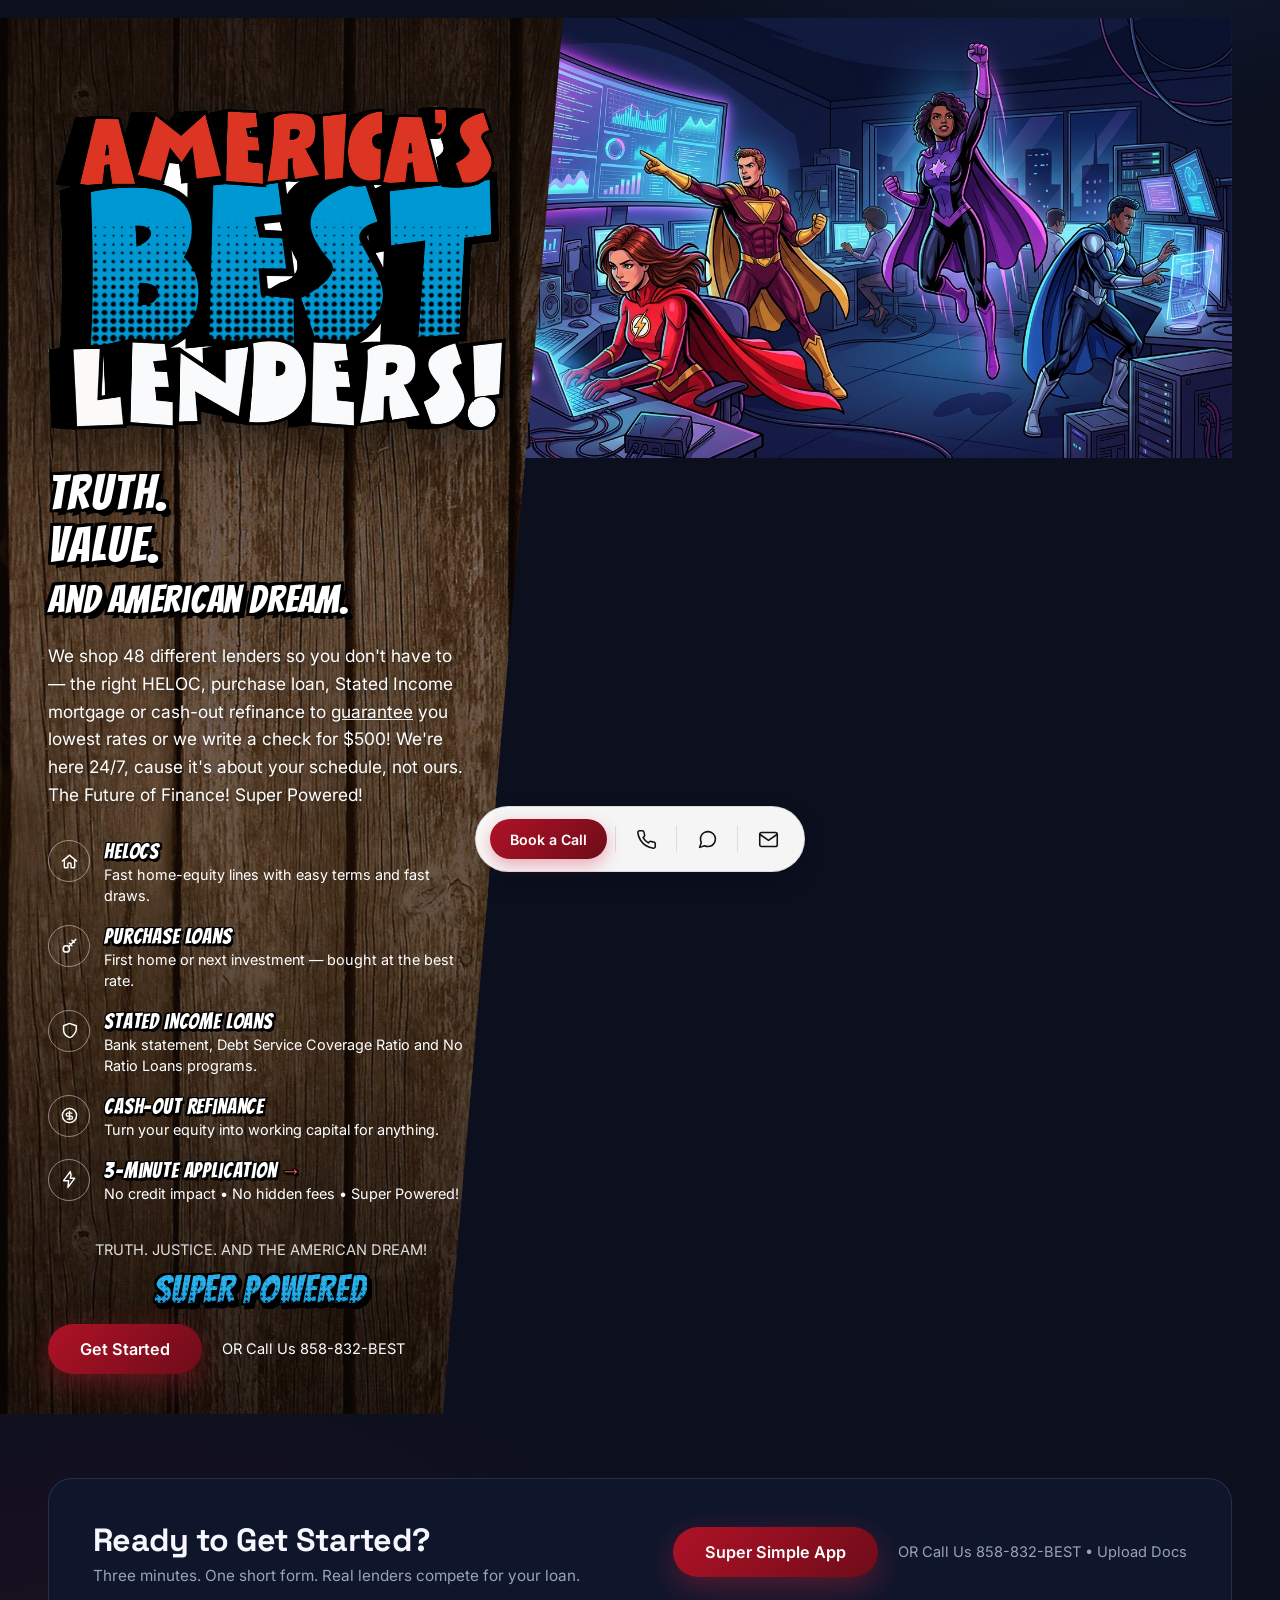
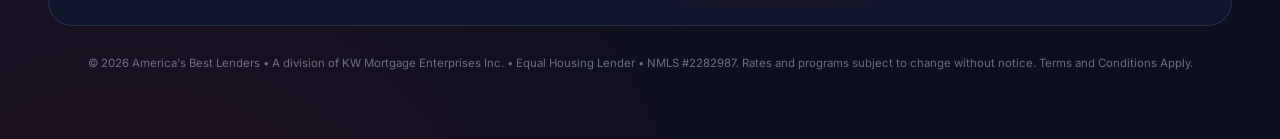
<file: index.html>
<!DOCTYPE html>
<html lang="en">
<head>
<meta charset="UTF-8">
<meta name="viewport" content="width=device-width, initial-scale=1">
<title>America's Best Lenders — Truth, Value and the American Dream.</title>
<meta name="description" content="America's Best Lenders shops a network of 48 lenders for HELOCs, purchase loans, cash-out refinance and Stated Income mortgages. Truth, Value and the American Dream.">
<link rel="icon" type="image/png" href="assets/abl-favicon-64.png">
<link rel="apple-touch-icon" sizes="180x180" href="apple-touch-icon.png">
<link rel="icon" type="image/png" sizes="32x32" href="favicon-32.png">
<link rel="icon" type="image/png" sizes="192x192" href="icon-192.png">
<link rel="manifest" href="site.webmanifest">
<meta name="apple-mobile-web-app-title" content="ABL">
<meta name="apple-mobile-web-app-capable" content="yes">
<meta name="theme-color" content="#b01227">
<link rel="preconnect" href="https://fonts.googleapis.com">
<link rel="preconnect" href="https://fonts.gstatic.com" crossorigin>
<link href="https://fonts.googleapis.com/css2?family=Bangers&family=Space+Grotesk:wght@500;600;700&family=Inter:wght@400;500;600;700&display=swap" rel="stylesheet">
<link rel="stylesheet" href="floating-bar.css?v=3">
<style>
:root {
--bg-0: #0b0f1e;
--bg-1: #0f162c;
--ink: #f5f7fc;
--ink-dim: #98a2ba;
--red: #d7263d;
--red-bright: #ef3a50;
--blue: #4f8ef7;
--gradient: linear-gradient(90deg, var(--red), var(--blue));
}

* { box-sizing: border-box; }

html, body {
margin: 0;
padding: 0;
background: var(--bg-0);
color: var(--ink);
font-family: 'Inter', -apple-system, BlinkMacSystemFont, 'Segoe UI', Roboto, sans-serif;
-webkit-font-smoothing: antialiased;
}

body {
min-height: 100vh;
background:
radial-gradient(900px 500px at 85% -10%, rgba(79,142,247,.16), transparent 60%),
radial-gradient(90% 60% at 10% 110%, rgba(215,38,61,.12), transparent 60%),
var(--bg-0);
overflow-x: hidden;
}

.page { max-width: 1400px; margin: 0 auto; padding: 40px 48px 56px; }

/* ── Nav ─────────────────────────────── */
.page-nav {
display: flex;
justify-content: space-between;
align-items: center;
gap: 24px;
}
.brand { display: flex; align-items: center; gap: 14px; }
.abl-logo {
display: block; height: auto; max-height: 325px; width: auto; max-width: 460px;
margin-bottom: 10px;
filter: drop-shadow(0 8px 24px rgba(0,0,0,.55));
}
.brand-text { display: flex; flex-direction: column; gap: 2px; min-width: 0; }
.brand-title {
font-family: 'Space Grotesk', sans-serif; font-weight: 700;
font-size: 27px; letter-spacing: 0.015em; white-space: nowrap;
}
.brand-title .accent {
background: linear-gradient(90deg, var(--red-bright), var(--blue));
-webkit-background-clip: text; background-clip: text; color: transparent;
}
.brand-sub {
font-size: 9.8px; letter-spacing: 0.22em; color: var(--ink-dim);
font-weight: 600; white-space: nowrap;
}
.brand-super {
font-size: 11.5px; letter-spacing: 0.08em; font-weight: 700;
margin-top: 2px; white-space: nowrap;
background: linear-gradient(90deg, #4f8ef7, #9fc4ff);
-webkit-background-clip: text; background-clip: text; color: transparent;
}
.brand-guarantee-block {
text-align: center;
margin: 36px 0 0;
}
.brand-guarantee-block + .cta-row {
margin-top: 14px;
}
.brand-guarantee-block .brand-sub {
display: block;
white-space: normal;
}
.brand-guarantee-block .brand-super {
display: block;
font-size: 26px;
letter-spacing: 0.02em;
margin-top: 10px;
white-space: normal;
background: linear-gradient(90deg, #4a90d9, #071c40);
-webkit-background-clip: text; background-clip: text; color: transparent;
}
.nav-links { display: flex; gap: 28px; align-items: center; }
.nav-links a {
color: var(--ink-dim); font-size: 14.6px; text-decoration: none;
font-weight: 500; transition: color .15s ease;
}
.nav-links a:hover { color: var(--ink); }
.nav-links a.nav-cta { color: var(--ink); font-weight: 600; }

/* ── Hero (Wedge) ────────────────────── */
.hero {
display: grid;
grid-template-columns: minmax(320px, 395px) 1fr;
gap: 0;
min-height: 660px;
align-items: stretch;
padding-top: 0;
margin-top: -40px;
position: relative;
}
.hero-left {
background: #2b1d13 url('wood-bg.jpg') center/cover;
padding: 88px 90px 40px 48px;
margin-left: -48px;
margin-top: 0;
position: relative;
z-index: 2;
margin-right: -120px;
clip-path: polygon(0 0, 100% 0, calc(100% - 120px) 100%, 0% 100%);
display: flex;
flex-direction: column;
justify-content: center;
box-shadow: inset 0 0 0 2000px rgba(20, 12, 6, .38);
}
.hero-brand { margin-bottom: 26px; }
.hero-left h1 {
font-family: 'Space Grotesk', sans-serif;
font-size: clamp(30px, 3.85vw, 52px);
line-height: 1.06;
letter-spacing: -0.03em;
font-weight: 700;
margin: 0 0 20px;
}
.hero-left .usa-white { color: #ffffff; text-shadow: 0 2px 10px rgba(0,0,0,.45); }
.hero-left .lede { color: #ffffff; text-shadow: 0 1px 6px rgba(0,0,0,.4); }
.hero-left .feature strong { color: #ffffff; }
.hero-left .feature p { color: #ffffff; }
.hero-left .feature-icon { color: #ffffff; border-color: rgba(255, 255, 255, .45); }
.hero-left .cta-note { color: #ffffff; }
.hero-left .cta-note strong { color: #ffffff; }
.hero-left .brand-title { color: #ffffff; text-shadow: 0 2px 8px rgba(0,0,0,.4); }
.hero-left .brand-title .accent { background: none; -webkit-background-clip: initial; background-clip: initial; color: #ffffff; }
.hero-left .brand-sub { color: #ffffff; opacity: .85; }
.usa-red { color: #a10f22; }
.usa-white { color: var(--ink); }
.usa-blue { color: #1a4fb8; }
.lede {
font-size: 17.3px; color: var(--ink-dim); max-width: 560px;
line-height: 1.6; margin: 0;
}
.features { display: flex; flex-direction: column; gap: 18px; margin-top: 32px; }
.feature { display: flex; gap: 14px; align-items: flex-start; }
.feature-icon {
width: 42px; height: 42px; border-radius: 999px;
border: 1px solid rgba(215, 38, 61, .55);
display: grid; place-items: center; color: var(--ink);
flex: 0 0 auto;
}
.feature-icon svg {
width: 19px; height: 19px; stroke: currentColor; fill: none;
stroke-width: 1.8; stroke-linecap: round; stroke-linejoin: round;
}
.feature strong { font-size: 16.2px; font-weight: 600; }
.feature p { color: var(--ink-dim); font-size: 14.4px; margin: 2px 0 0; line-height: 1.45; }

.cta-row {
margin-top: 36px;
display: flex; align-items: center; gap: 20px; flex-wrap: wrap;
}
.cta-button {
background: linear-gradient(135deg, #b01227, #6e0c19);
color: #fff; padding: 15px 32px; border-radius: 999px;
font-weight: 600; text-decoration: none; font-size: 16.2px;
box-shadow: 0 10px 30px rgba(215, 38, 61, .35);
transition: transform .15s ease, filter .15s ease;
}
.cta-button:hover { filter: brightness(1.08); }
.cta-note { color: var(--ink-dim); font-size: 14.6px; }
.cta-note strong { color: var(--ink); }
.cta-note a { color: inherit; text-decoration: none; }

.hero-photo-frame {
clip-path: polygon(120px 0%, 100% 0%, 100% 100%, 0% 100%);
min-height: 660px;
display: flex;
overflow: hidden;
position: relative;
z-index: 1;
}
.hero-photo-frame img {
width: 100%; height: 100%; object-fit: cover;
object-position: center right; display: block;
}

/* ── Get started band ────────────────── */
.get-started {
margin-top: 64px;
background: var(--bg-1);
border: 1px solid rgba(152, 162, 186, .18);
border-radius: 24px;
padding: 40px 44px;
display: flex; align-items: center; justify-content: space-between;
gap: 24px; flex-wrap: wrap;
scroll-margin-top: 24px;
}
.get-started h2 {
font-family: 'Space Grotesk', sans-serif;
font-size: 32.2px; margin: 0 0 6px; letter-spacing: -0.02em;
}
.get-started p { margin: 0; color: var(--ink-dim); font-size: 15.3px; }
.get-started .cta-row { margin-top: 0; }

.legal {
margin-top: 28px;
color: rgba(152, 162, 186, .65);
font-size: 11.4px; line-height: 1.6; text-align: center;
}

/* ── Mobile ──────────────────────────── */
@media (max-width: 980px) {
.abl-logo { max-height: 210px; max-width: 300px; }
.page { padding: 20px 20px 28px; }
.nav-links { display: none; }
.hero {
grid-template-columns: 1fr;
min-height: auto;
gap: 32px;
padding-top: 28px;
}
.hero-left {
clip-path: none;
margin-right: 0;
margin-left: 0;
padding: 32px 28px;
border-radius: 24px;
box-shadow: 0 20px 50px rgba(0,0,0,.18);
}
.hero-left h1 { font-size: 42px; }
.hero-photo-frame { clip-path: none; min-height: 360px; border-radius: 24px; }
.get-started { padding: 24px 20px; flex-direction: column; align-items: flex-start; }
}

/* Comic superhero font on bullet headings */
.feature strong { font-family: 'Bangers', Impact, sans-serif; font-weight: 400; letter-spacing: 0.04em; font-size: 21px; line-height: 1.1; }
a.feature-link { color: inherit; text-decoration: none; border-radius: 12px; padding: 6px 8px; margin: -6px -8px; transition: background .15s ease; }
a.feature-link:hover, a.feature-link:focus-visible { background: rgba(255,255,255,.08); }
.feature-arrow { color: #ff4d5e; margin-left: 4px; }

/* Black comic outline on Bangers text */
.feature strong { text-shadow: -1.5px -1.5px 0 #000, 1.5px -1.5px 0 #000, -1.5px 1.5px 0 #000, 1.5px 1.5px 0 #000, 0 -1.5px 0 #000, 0 1.5px 0 #000, -1.5px 0 0 #000, 1.5px 0 0 #000, 2px 3px 0 #000; }
</style>
<link rel="canonical" href="https://americasbestlenders.com/">
<meta property="og:type" content="website">
<meta property="og:site_name" content="America's Best Lenders">
<meta property="og:title" content="America's Best Lenders — Truth, Value and the American Dream.">
<meta property="og:description" content="America's Best Lenders shops a network of 48 lenders for HELOCs, purchase loans, cash-out refinance and Stated Income mortgages. Truth, Value and the American Dream.">
<meta property="og:url" content="https://americasbestlenders.com/">
<meta property="og:image" content="https://americasbestlenders.com/logos/americas-best-lenders-logo.png">
<meta property="og:image:width" content="899">
<meta property="og:image:height" content="636">
<meta property="og:image:alt" content="America's Best Lenders logo">
<meta name="twitter:card" content="summary">
<meta name="twitter:title" content="America's Best Lenders — Truth, Value and the American Dream.">
<meta name="twitter:description" content="America's Best Lenders shops a network of 48 lenders for HELOCs, purchase loans, cash-out refinance and Stated Income mortgages. Truth, Value and the American Dream.">
<meta name="twitter:image" content="https://americasbestlenders.com/logos/americas-best-lenders-logo.png">
<script type="application/ld+json">
{
  "@context": "https://schema.org",
  "@type": "MortgageBroker",
  "name": "America's Best Lenders",
  "url": "https://americasbestlenders.com/",
  "logo": {
    "@type": "ImageObject",
    "url": "https://americasbestlenders.com/logos/americas-best-lenders-logo.png",
    "width": 1200,
    "height": 1200,
    "caption": "America's Best Lenders logo"
  },
  "image": "https://americasbestlenders.com/logos/americas-best-lenders-logo.png",
  "slogan": "Truth. Value. and American Dream.",
  "description": "America's Best Lenders shops a network of 48 lenders for HELOCs, purchase loans, cash-out refinance and Stated Income mortgages. Truth, Value and the American Dream.",
  "telephone": "+1-855-787-2378",
  "areaServed": {"@type": "Country", "name": "United States"},
  "address": {"@type": "PostalAddress", "addressLocality": "San Diego", "addressRegion": "CA", "addressCountry": "US"},
  "parentOrganization": {"@type": "Organization", "name": "KW Mortgage Enterprises Inc."},
  "identifier": "NMLS 2282987",
  "openingHoursSpecification": [{"@type": "OpeningHoursSpecification", "dayOfWeek": ["Monday","Tuesday","Wednesday","Thursday","Friday","Saturday","Sunday"], "opens": "00:00", "closes": "23:59"}]
}
</script>
<style id="tagline-fit">.hero-left h1 .nowrap{white-space:nowrap}.hero-left h1 .tagline-sm{font-size:.78em;letter-spacing:-0.02em}@media(max-width:980px){.hero-left h1{font-size:clamp(26px,7.4vw,40px)}}
/* Tagline matches "OR Call Us"; Super Powered matches logo BEST */
.brand-guarantee-block .brand-sub, .brand-sub { font-family: 'Inter', -apple-system, BlinkMacSystemFont, 'Segoe UI', Roboto, sans-serif; font-size: 14.6px; font-weight: 400; letter-spacing: normal; }
.brand-guarantee-block .brand-super, .brand-super { display: inline-block; font-family: 'Bangers', Impact, sans-serif; font-weight: 400; font-size: 38px; letter-spacing: .03em; color: transparent; -webkit-text-fill-color: transparent; text-shadow: none;
  background: linear-gradient(to bottom, #2bb4ee 0%, rgba(43,180,238,.85) 30%, rgba(43,180,238,0) 85%), radial-gradient(circle, #000 1.1px, transparent 1.5px) 0 0 / 5px 5px, linear-gradient(#2bb4ee, #1592d6);
  -webkit-background-clip: text; background-clip: text;
  filter: drop-shadow(2px 0 0 #000) drop-shadow(-2px 0 0 #000) drop-shadow(0 2px 0 #000) drop-shadow(0 -2px 0 #000) drop-shadow(3px 4px 0 #000); animation: none; }

/* Home hero tagline: logo (Bangers) font, white with black comic outline */
.hero .hero-left h1 { font-family: 'Bangers', Impact, sans-serif; font-weight: 400; letter-spacing: 0.03em; line-height: 1.05; }
.hero .hero-left h1 .usa-white { color: #fff; text-shadow: -3px -3px 0 #000, 3px -3px 0 #000, -3px 3px 0 #000, 3px 3px 0 #000, 0 -3px 0 #000, 0 3px 0 #000, -3px 0 0 #000, 3px 0 0 #000, 5px 6px 0 #000; }
.hero .hero-left h1 .tagline-sm { letter-spacing: 0.02em; }
</style>
</head>
<body>
<div class="page">

<nav class="page-nav">
<div class="nav-links" style="margin-left:auto;">
<a href="#features">Loan Products</a>
</div>
</nav>

<section class="hero">
<div class="hero-left">
<div class="brand hero-brand">
<img class="abl-logo" src="logos/americas-best-lenders-logo.png" alt="America's Best Lenders logo - Truth, Value and the American Dream. Mortgage lender shopping for HELOCs, purchase loans, cash-out refinance and Stated Income loans in San Diego CA." width="400" height="400" fetchpriority="high">
</div>
<h1><span class="usa-white">Truth.</span><br><span class="usa-white">Value.</span><br><span class="usa-white nowrap tagline-sm">and American Dream.</span></h1>
<p class="lede">We shop 48 different lenders so you don't have to &mdash; the right HELOC, purchase loan, Stated Income mortgage or cash-out refinance to <a href="guarantee.html" style="color:inherit; text-decoration:underline;">guarantee</a> you lowest rates or we write a check for $500! We're here 24/7, cause it's about your schedule, not ours. The Future of Finance! Super Powered!</p>

<div class="features" id="features">
<a class="feature" href="heloc.html" style="text-decoration:none;color:inherit;">
<div class="feature-icon"><svg viewBox="0 0 24 24"><path d="M3 11.5 12 4l9 7.5"/><path d="M5.5 10v9a1 1 0 0 0 1 1H9a1 1 0 0 0 1-1v-4a1 1 0 0 1 1-1h2a1 1 0 0 1 1 1v4a1 1 0 0 0 1 1h2.5a1 1 0 0 0 1-1v-9"/></svg></div>
<div><strong>HELOCs</strong><p>Fast home-equity lines with easy terms and fast draws.</p></div>
</a>
<a class="feature" href="purchase-loans.html" style="text-decoration:none;color:inherit;">
<div class="feature-icon"><svg viewBox="0 0 24 24"><circle cx="8" cy="15" r="4"/><path d="M10.8 12.2 20 3m-5 1 3 3m-6 1 3 3"/></svg></div>
<div><strong>Purchase Loans</strong><p>First home or next investment &mdash; bought at the best rate.</p></div>
</a>
<a class="feature" href="non-qm-loans.html" style="text-decoration:none;color:inherit;">
<div class="feature-icon"><svg viewBox="0 0 24 24"><path d="M12 3 4.5 6v5c0 5 3.4 8.4 8 10 4.6-1.6 8-8 8-10V6L12 3z"/></svg></div>
<div><strong>Stated Income Loans</strong><p>Bank statement, Debt Service Coverage Ratio and No Ratio Loans programs.</p></div>
</a>
<a class="feature" href="cash-out-refinance.html" style="text-decoration:none;color:inherit;">
<div class="feature-icon"><svg viewBox="0 0 24 24"><circle cx="12" cy="12" r="9"/><path d="M12 7v10m2.8-8H9.7a1.9 1.9 0 0 0 0 3.8h4.2a1.9 1.9 0 0 1 0 3.8H9.2"/></svg></div>
<div><strong>Cash-Out Refinance</strong><p>Turn your equity into working capital for anything.</p></div>
</a>
<a class="feature feature-link" href="https://americasbestlenders.zite.so" target="_blank" rel="noopener">
<div class="feature-icon"><svg viewBox="0 0 24 24"><path d="M13 2 4.5 13.5H11l-1 8.5 8.5-11.5H13l1-4z"/></svg></div>
<div><strong>3-Minute Application<span class="feature-arrow">&rarr;</span></strong><p>No credit impact &bull; No hidden fees &bull; Super Powered!</p></div>
</a>
</div>

<div class="brand-guarantee-block">
<div class="brand-sub">TRUTH. JUSTICE. AND THE AMERICAN DREAM!</div>
<a href="guarantee.html" class="brand-super" style="text-decoration:none;">Super Powered</a>
</div>
<div class="cta-row">
<a class="cta-button" href="#get-started">Get Started</a>
<div class="cta-note">OR Call Us <a href="tel:+18588322378">858-832-BEST</a></div>
</div>
</div>

<div class="hero-photo">
<div class="hero-photo-frame">
<img src="assets/hero.jpg" alt="Mortgage superheroes at work">
</div>
</div>
</section>

<section class="get-started" id="get-started">
<div>
<h2>Ready to Get Started?</h2>
<p>Three minutes. One short form. Real lenders compete for your loan.</p>
</div>
<div class="cta-row">
<a class="cta-button track-click" href="https://americasbestlenders.zite.so" target="_blank" rel="noopener">Super Simple App</a>
<div class="cta-note">OR Call Us <a href="tel:+18588322378">858-832-BEST</a> &bull; <a href="https://americasbestlenders.zite.so/upload" target="_blank" rel="noopener">Upload Docs</a></div>
</div>
</section>

<p class="legal">&copy; 2026 America's Best Lenders &bull; A division of KW Mortgage Enterprises Inc. &bull; Equal Housing Lender &bull; NMLS #2282987. Rates and programs subject to change without notice. Terms and Conditions Apply.</p>

<nav class="footer-bar" role="navigation" aria-label="App actions">
<a class="footer-btn footer-btn-cta" aria-label="Book a Call" href="https://calendly.com/glenn-wilbor-birdrockfunding/30min" target="_blank" rel="noopener">Book a Call</a>
<div class="fb-divider"></div>
<a class="footer-btn" aria-label="Call" href="tel:+18588322378"><svg viewBox="0 0 24 24"><path d="M22 16.92v3a2 2 0 0 1-2.18 2 19.79 19.79 0 0 1-8.63-3.07 19.5 19.5 0 0 1-6-6 19.79 19.79 0 0 1-3.07-8.67A2 2 0 0 1 4.11 2h3a2 2 0 0 1 2 1.72c.127.96.361 1.903.7 2.81a2 2 0 0 1-.45 2.11L8.09 9.91a16 16 0 0 0 6 6l1.27-1.27a2 2 0 0 1 2.11-.45c.907.339 1.85.573 2.81.7A2 2 0 0 1 22 16.92z"/></svg></a>
<div class="fb-divider"></div>
<a class="footer-btn" aria-label="Text" href="sms:+18588322378"><svg viewBox="0 0 24 24"><path d="M21 11.5a8.38 8.38 0 0 1-.9 3.8 8.5 8.5 0 0 1-7.6 4.7 8.38 8.38 0 0 1-3.8-.9L3 21l1.9-5.7a8.38 8.38 0 0 1-.9-3.8 8.5 8.5 0 0 1 4.7-7.6 8.38 8.38 0 0 1 3.8-.9h.5a8.48 8.48 0 0 1 8 8v.5z"/></svg></a>
<div class="fb-divider"></div>
<a class="footer-btn" aria-label="Email" href="mailto:glenn.wilbor@birdrockfunding.com"><svg viewBox="0 0 24 24"><rect x="2" y="4" width="20" height="16" rx="2"/><path d="m22 6-10 7L2 6"/></svg></a>
</nav>
<script src="floating-bar.js?v=3"></script>

<script>
window.chatwootSettings = {
  launcherTitle: "Chat with Buddy",
  position: 'right',
  locale: 'en',
  darkMode: 'dark',
  type: 'standard'
};
(function(d,t) {
  var BASE_URL="https://app.chatwoot.com";
  var g=d.createElement(t),s=d.getElementsByTagName(t)[0];
  g.src=BASE_URL+"/packs/js/sdk.js";
  g.async = true;
  s.parentNode.insertBefore(g,s);
  g.onload=function(){
    window.chatwootSDK.run({
      websiteToken: '4bAXzTu3uVYbiDebQqBAkNG9',
      baseUrl: BASE_URL
    });
    var st = document.createElement('style');
    st.textContent = '#chatwoot_widget_launcher, .woot-widget-bubble, .chatwoot-launcher, ' +
      '.woot-widget-bubble-icon { background: linear-gradient(135deg, #b01227, #6e0c19) !important; border-radius: 14px; }';
    document.head.appendChild(st);
  }
})(document,"script");
</script>
</body>
</html>
</file>
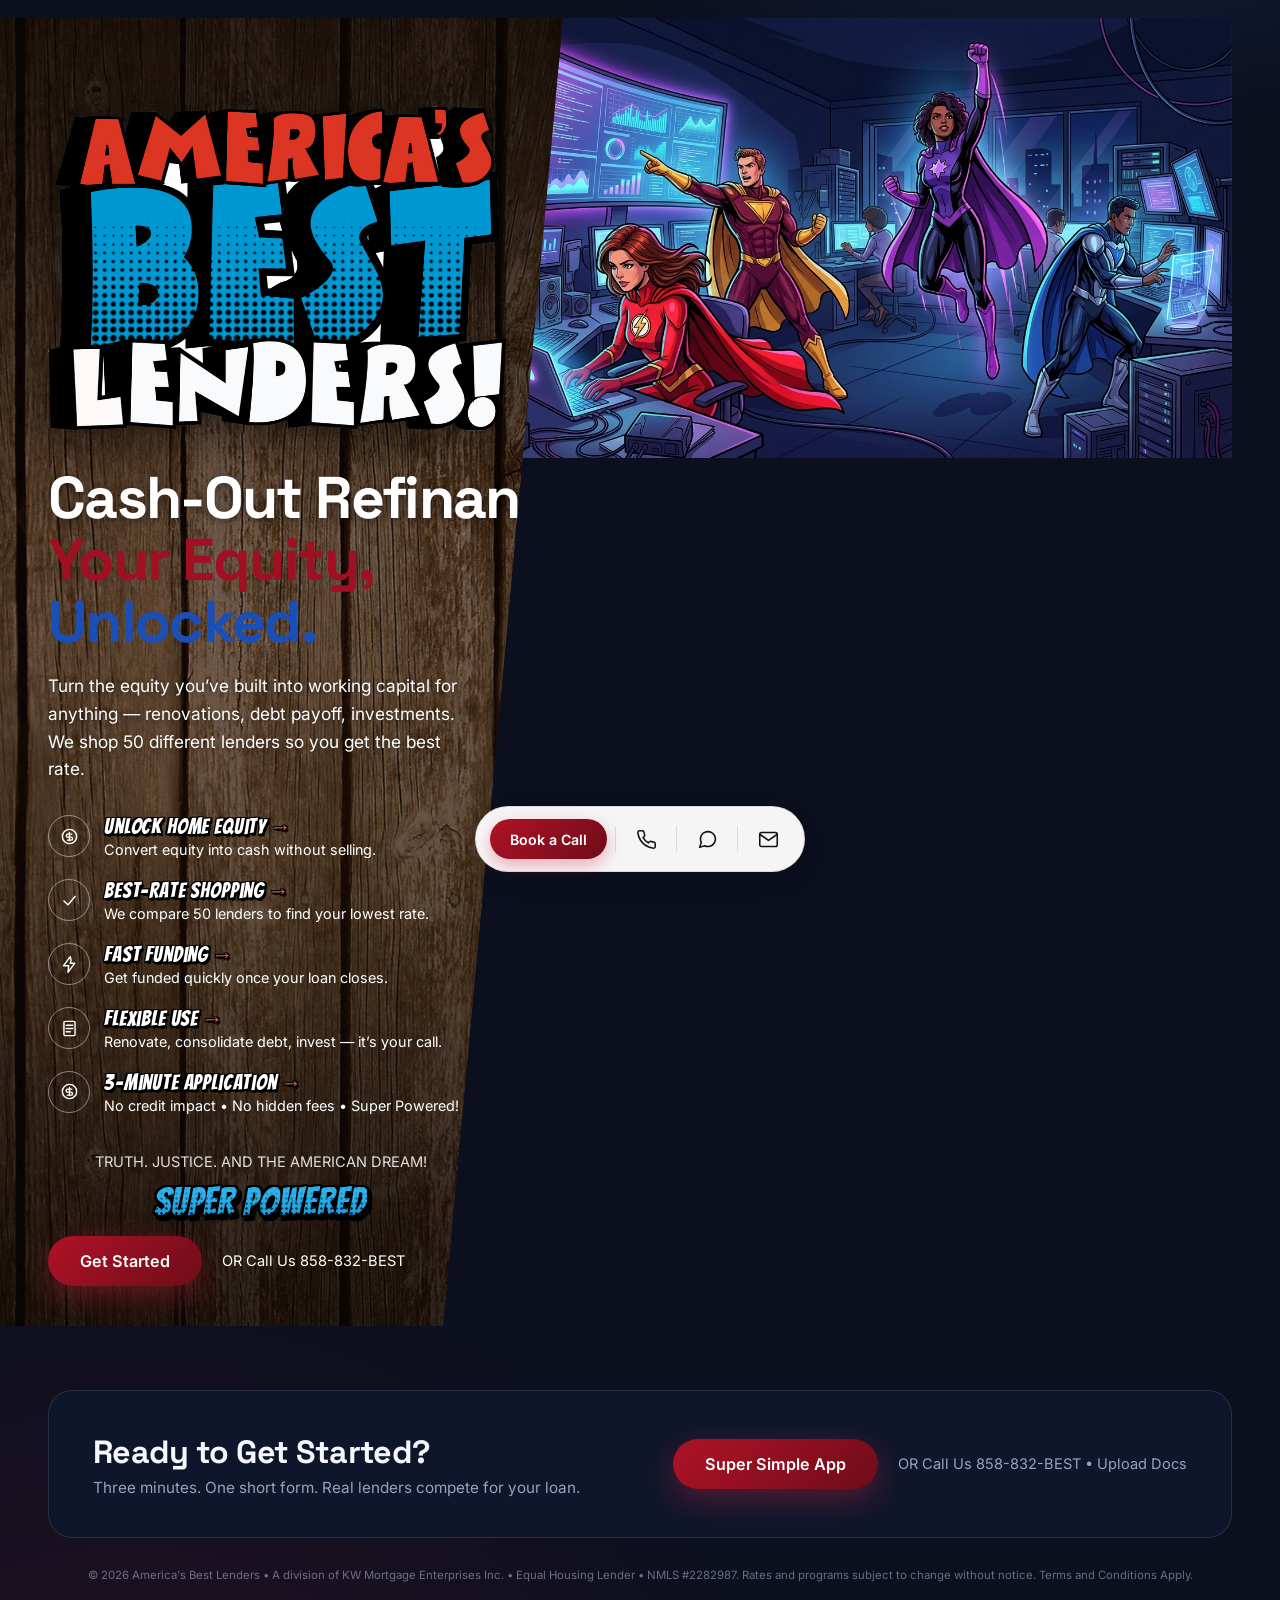
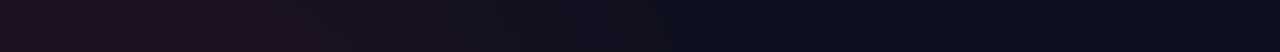
<file: cash-out-refinance.html>
<!DOCTYPE html>
<html lang="en">
<head>
<meta charset="UTF-8">
<meta name="viewport" content="width=device-width, initial-scale=1">
<title>Cash-Out Refinance — America's Best Lenders</title>
<meta name="description" content="Turn your home equity into cash. America's Best Lenders shops 50 lenders for the best cash-out refinance rates. Apply in 3 minutes, no credit impact.">
<link rel="icon" type="image/png" href="assets/abl-favicon-64.png">
<link rel="apple-touch-icon" sizes="180x180" href="apple-touch-icon.png">
<link rel="icon" type="image/png" sizes="32x32" href="favicon-32.png">
<link rel="icon" type="image/png" sizes="192x192" href="icon-192.png">
<link rel="manifest" href="site.webmanifest">
<meta name="apple-mobile-web-app-title" content="ABL">
<meta name="apple-mobile-web-app-capable" content="yes">
<meta name="theme-color" content="#b01227">
<link rel="preconnect" href="https://fonts.googleapis.com">
<link rel="preconnect" href="https://fonts.gstatic.com" crossorigin>
<link href="https://fonts.googleapis.com/css2?family=Bangers&family=Space+Grotesk:wght@500;600;700&family=Inter:wght@400;500;600;700&display=swap" rel="stylesheet">
<link rel="stylesheet" href="floating-bar.css?v=3">
<style>
:root {
--bg-0: #0b0f1e;
--bg-1: #0f162c;
--ink: #f5f7fc;
--ink-dim: #98a2ba;
--red: #d7263d;
--red-bright: #ef3a50;
--blue: #4f8ef7;
--gradient: linear-gradient(90deg, var(--red), var(--blue));
}

* { box-sizing: border-box; }

html, body {
margin: 0;
padding: 0;
background: var(--bg-0);
color: var(--ink);
font-family: 'Inter', -apple-system, BlinkMacSystemFont, 'Segoe UI', Roboto, sans-serif;
-webkit-font-smoothing: antialiased;
}

body {
min-height: 100vh;
background:
radial-gradient(900px 500px at 85% -10%, rgba(79,142,247,.16), transparent 60%),
radial-gradient(90% 60% at 10% 110%, rgba(215,38,61,.12), transparent 60%),
var(--bg-0);
overflow-x: hidden;
}

.page { max-width: 1400px; margin: 0 auto; padding: 40px 48px 56px; }

/* ── Nav ─────────────────────────────── */
.page-nav {
display: flex;
justify-content: space-between;
align-items: center;
gap: 24px;
}
.brand { display: flex; align-items: center; gap: 14px; }
.abl-logo {
display: block; height: auto; max-height: 325px; width: auto; max-width: 460px;
margin-bottom: 10px;
filter: drop-shadow(0 8px 24px rgba(0,0,0,.55));
}
.brand-text { display: flex; flex-direction: column; gap: 2px; min-width: 0; }
.brand-title {
font-family: 'Space Grotesk', sans-serif; font-weight: 700;
font-size: 27px; letter-spacing: 0.015em; white-space: nowrap;
}
.brand-title .accent {
background: linear-gradient(90deg, var(--red-bright), var(--blue));
-webkit-background-clip: text; background-clip: text; color: transparent;
}
.brand-sub {
font-size: 9.8px; letter-spacing: 0.22em; color: var(--ink-dim);
font-weight: 600; white-space: nowrap;
}
.brand-super {
font-size: 11.5px; letter-spacing: 0.08em; font-weight: 700;
margin-top: 2px; white-space: nowrap;
background: linear-gradient(90deg, #4f8ef7, #9fc4ff);
-webkit-background-clip: text; background-clip: text; color: transparent;
}
.brand-guarantee-block {
text-align: center;
margin: 36px 0 0;
}
.brand-guarantee-block + .cta-row {
margin-top: 14px;
}
.brand-guarantee-block .brand-sub {
display: block;
white-space: normal;
}
.brand-guarantee-block .brand-super {
display: block;
font-size: 26px;
letter-spacing: 0.02em;
margin-top: 10px;
white-space: normal;
background: linear-gradient(90deg, #4a90d9, #071c40);
-webkit-background-clip: text; background-clip: text; color: transparent;
}
.nav-links { display: flex; gap: 28px; align-items: center; }
.nav-links a {
color: var(--ink-dim); font-size: 14.6px; text-decoration: none;
font-weight: 500; transition: color .15s ease;
}
.nav-links a:hover { color: var(--ink); }
.nav-links a.nav-cta { color: var(--ink); font-weight: 600; }

/* ── Hero (Wedge) ────────────────────── */
.hero {
display: grid;
grid-template-columns: minmax(320px, 395px) 1fr;
gap: 0;
min-height: 660px;
align-items: stretch;
padding-top: 0;
margin-top: -40px;
position: relative;
}
.hero-left {
background: #2b1d13 url('wood-bg.jpg') center/cover;
padding: 88px 90px 40px 48px;
margin-left: -48px;
margin-top: 0;
position: relative;
z-index: 2;
margin-right: -120px;
clip-path: polygon(0 0, 100% 0, calc(100% - 120px) 100%, 0% 100%);
display: flex;
flex-direction: column;
justify-content: center;
box-shadow: inset 0 0 0 2000px rgba(20, 12, 6, .38);
}
.hero-brand { margin-bottom: 26px; }
.hero-left h1 {
font-family: 'Space Grotesk', sans-serif;
font-size: clamp(38px, 4.6vw, 64.3px);
line-height: 1.05;
letter-spacing: -0.028em;
font-weight: 700;
margin: 0 0 20px;
}
.hero-left .usa-white { color: #ffffff; text-shadow: 0 2px 10px rgba(0,0,0,.45); }
.hero-left .lede { color: #ffffff; text-shadow: 0 1px 6px rgba(0,0,0,.4); }
.hero-left .feature strong { color: #ffffff; }
.hero-left .feature p { color: #ffffff; }
.hero-left .feature-icon { color: #ffffff; border-color: rgba(255, 255, 255, .45); }
.hero-left .cta-note { color: #ffffff; }
.hero-left .cta-note strong { color: #ffffff; }
.hero-left .brand-title { color: #ffffff; text-shadow: 0 2px 8px rgba(0,0,0,.4); }
.hero-left .brand-title .accent { background: none; -webkit-background-clip: initial; background-clip: initial; color: #ffffff; }
.hero-left .brand-sub { color: #ffffff; opacity: .85; }
.usa-red { color: #a10f22; }
.usa-white { color: var(--ink); }
.usa-blue { color: #1a4fb8; }
.lede {
font-size: 17.3px; color: var(--ink-dim); max-width: 560px;
line-height: 1.6; margin: 0;
}
.features { display: flex; flex-direction: column; gap: 18px; margin-top: 32px; }
.feature { display: flex; gap: 14px; align-items: flex-start; }
.feature-icon {
width: 42px; height: 42px; border-radius: 999px;
border: 1px solid rgba(215, 38, 61, .55);
display: grid; place-items: center; color: var(--ink);
flex: 0 0 auto;
}
.feature-icon svg {
width: 19px; height: 19px; stroke: currentColor; fill: none;
stroke-width: 1.8; stroke-linecap: round; stroke-linejoin: round;
}
.feature strong { font-size: 16.2px; font-weight: 600; }
.feature p { color: var(--ink-dim); font-size: 14.4px; margin: 2px 0 0; line-height: 1.45; }

.cta-row {
margin-top: 36px;
display: flex; align-items: center; gap: 20px; flex-wrap: wrap;
}
.cta-button {
background: linear-gradient(135deg, #b01227, #6e0c19);
color: #fff; padding: 15px 32px; border-radius: 999px;
font-weight: 600; text-decoration: none; font-size: 16.2px;
box-shadow: 0 10px 30px rgba(215, 38, 61, .35);
transition: transform .15s ease, filter .15s ease;
}
.cta-button:hover { filter: brightness(1.08); }
.cta-note { color: var(--ink-dim); font-size: 14.6px; }
.cta-note strong { color: var(--ink); }
.cta-note a { color: inherit; text-decoration: none; }

.hero-photo-frame {
clip-path: polygon(120px 0%, 100% 0%, 100% 100%, 0% 100%);
min-height: 660px;
display: flex;
overflow: hidden;
position: relative;
z-index: 1;
}
.hero-photo-frame img {
width: 100%; height: 100%; object-fit: cover;
object-position: center right; display: block;
}

/* ── Get started band ────────────────── */
.get-started {
margin-top: 64px;
background: var(--bg-1);
border: 1px solid rgba(152, 162, 186, .18);
border-radius: 24px;
padding: 40px 44px;
display: flex; align-items: center; justify-content: space-between;
gap: 24px; flex-wrap: wrap;
scroll-margin-top: 24px;
}
.get-started h2 {
font-family: 'Space Grotesk', sans-serif;
font-size: 32.2px; margin: 0 0 6px; letter-spacing: -0.02em;
}
.get-started p { margin: 0; color: var(--ink-dim); font-size: 15.3px; }
.get-started .cta-row { margin-top: 0; }

.legal {
margin-top: 28px;
color: rgba(152, 162, 186, .65);
font-size: 11.4px; line-height: 1.6; text-align: center;
}

/* ── Mobile ──────────────────────────── */
@media (max-width: 980px) {
.abl-logo { max-height: 210px; max-width: 300px; }
.page { padding: 20px 20px 28px; }
.nav-links { display: none; }
.hero {
grid-template-columns: 1fr;
min-height: auto;
gap: 32px;
padding-top: 28px;
}
.hero-left {
clip-path: none;
margin-right: 0;
margin-left: 0;
padding: 32px 28px;
border-radius: 24px;
box-shadow: 0 20px 50px rgba(0,0,0,.18);
}
.hero-left h1 { font-size: 42px; }
.hero-photo-frame { clip-path: none; min-height: 360px; border-radius: 24px; }
.get-started { padding: 24px 20px; flex-direction: column; align-items: flex-start; }
}

/* Comic superhero font on bullet headings */
.feature strong { font-family: 'Bangers', Impact, sans-serif; font-weight: 400; letter-spacing: 0.04em; font-size: 21px; line-height: 1.1; }
a.feature-link { color: inherit; text-decoration: none; border-radius: 12px; padding: 6px 8px; margin: -6px -8px; transition: background .15s ease; }
a.feature-link:hover, a.feature-link:focus-visible { background: rgba(255,255,255,.08); }
.feature-arrow { color: #ff4d5e; margin-left: 4px; }

/* Black comic outline on Bangers text */
.feature strong { text-shadow: -1.5px -1.5px 0 #000, 1.5px -1.5px 0 #000, -1.5px 1.5px 0 #000, 1.5px 1.5px 0 #000, 0 -1.5px 0 #000, 0 1.5px 0 #000, -1.5px 0 0 #000, 1.5px 0 0 #000, 2px 3px 0 #000; }

/* Tagline matches "OR Call Us"; Super Powered matches logo BEST */
.brand-guarantee-block .brand-sub, .brand-sub { font-family: 'Inter', -apple-system, BlinkMacSystemFont, 'Segoe UI', Roboto, sans-serif; font-size: 14.6px; font-weight: 400; letter-spacing: normal; }
.brand-guarantee-block .brand-super, .brand-super { display: inline-block; font-family: 'Bangers', Impact, sans-serif; font-weight: 400; font-size: 38px; letter-spacing: .03em; color: transparent; -webkit-text-fill-color: transparent; text-shadow: none;
  background: linear-gradient(to bottom, #2bb4ee 0%, rgba(43,180,238,.85) 30%, rgba(43,180,238,0) 85%), radial-gradient(circle, #000 1.1px, transparent 1.5px) 0 0 / 5px 5px, linear-gradient(#2bb4ee, #1592d6);
  -webkit-background-clip: text; background-clip: text;
  filter: drop-shadow(2px 0 0 #000) drop-shadow(-2px 0 0 #000) drop-shadow(0 2px 0 #000) drop-shadow(0 -2px 0 #000) drop-shadow(3px 4px 0 #000); animation: none; }
</style>
<link rel="canonical" href="https://americasbestlenders.com/cash-out-refinance/">
<meta property="og:type" content="website">
<meta property="og:site_name" content="America's Best Lenders">
<meta property="og:title" content="Cash-Out Refinance — America's Best Lenders">
<meta property="og:description" content="Turn your home equity into cash. America's Best Lenders shops 50 lenders for the best cash-out refinance rates. Apply in 3 minutes, no credit impact.">
<meta property="og:url" content="https://americasbestlenders.com/cash-out-refinance/">
<meta property="og:image" content="https://americasbestlenders.com/logos/americas-best-lenders-logo.png">
<meta property="og:image:width" content="899">
<meta property="og:image:height" content="636">
<meta property="og:image:alt" content="America's Best Lenders logo">
<meta name="twitter:card" content="summary">
<meta name="twitter:title" content="Cash-Out Refinance — America's Best Lenders">
<meta name="twitter:description" content="Turn your home equity into cash. America's Best Lenders shops 50 lenders for the best cash-out refinance rates. Apply in 3 minutes, no credit impact.">
<meta name="twitter:image" content="https://americasbestlenders.com/logos/americas-best-lenders-logo.png">
<script type="application/ld+json">
{
  "@context": "https://schema.org",
  "@type": "MortgageBroker",
  "name": "America's Best Lenders",
  "url": "https://americasbestlenders.com/",
  "logo": {
    "@type": "ImageObject",
    "url": "https://americasbestlenders.com/logos/americas-best-lenders-logo.png",
    "width": 1200,
    "height": 1200,
    "caption": "America's Best Lenders logo"
  },
  "image": "https://americasbestlenders.com/logos/americas-best-lenders-logo.png",
  "slogan": "Truth. Value. and American Dream.",
  "description": "America's Best Lenders shops a network of 50 lenders for HELOCs, purchase loans, cash-out refinance and Stated Income mortgages. Truth, Value and the American Dream.",
  "telephone": "+1-855-787-2378",
  "areaServed": {"@type": "Country", "name": "United States"},
  "address": {"@type": "PostalAddress", "addressLocality": "San Diego", "addressRegion": "CA", "addressCountry": "US"},
  "parentOrganization": {"@type": "Organization", "name": "KW Mortgage Enterprises Inc."},
  "identifier": "NMLS 2282987",
  "openingHoursSpecification": [{"@type": "OpeningHoursSpecification", "dayOfWeek": ["Monday","Tuesday","Wednesday","Thursday","Friday","Saturday","Sunday"], "opens": "00:00", "closes": "23:59"}]
}
</script>
</head>
<body>
<div class="page">

<nav class="page-nav">
<div class="nav-links" style="margin-left:auto;">
<a href="index.html#features">Loan Products</a>
</div>
</nav>

<section class="hero">
<div class="hero-left">
<a href="index.html" class="brand hero-brand" style="display:flex;align-items:center;gap:14px;text-decoration:none;color:inherit;">
<img class="abl-logo" src="logos/americas-best-lenders-logo.png" alt="America's Best Lenders logo - Truth, Value and the American Dream. Mortgage lender shopping for HELOCs, purchase loans, cash-out refinance and Stated Income loans in San Diego CA." width="400" height="400" fetchpriority="high">
</a>
<h1><span class="usa-white">Cash&#8209;Out&nbsp;Refinance.</span><br><span class="usa-red">Your Equity,</span> <span class="usa-blue">Unlocked.</span></h1>
<p class="lede">Turn the equity you&rsquo;ve built into working capital for anything &mdash; renovations, debt payoff, investments. We shop 50 different lenders so you get the best rate.</p>

<div class="features" id="features">
<a class="feature feature-link" href="https://americasbestlenders.zite.so/cash-out/unlock-equity" target="_blank" rel="noopener">
<div class="feature-icon"><svg viewBox="0 0 24 24"><circle cx="12" cy="12" r="9"/><path d="M12 7v10m2.8-8H9.7a1.9 1.9 0 0 0 0 3.8h4.2a1.9 1.9 0 0 1 0 3.8H9.2"/></svg></div>
<div><strong>Unlock Home Equity<span class="feature-arrow">&rarr;</span></strong><p>Convert equity into cash without selling.</p></div>
</a>
<a class="feature feature-link" href="https://americasbestlenders.zite.so/cash-out/best-rate" target="_blank" rel="noopener">
<div class="feature-icon"><svg viewBox="0 0 24 24"><path d="M5 12.5 10 17.5 19 7"/></svg></div>
<div><strong>Best-Rate Shopping<span class="feature-arrow">&rarr;</span></strong><p>We compare 50 lenders to find your lowest rate.</p></div>
</a>
<a class="feature feature-link" href="https://americasbestlenders.zite.so/cash-out/fast-funding" target="_blank" rel="noopener">
<div class="feature-icon"><svg viewBox="0 0 24 24"><path d="M13 2 4.5 13.5H11l-1 8.5 8.5-11.5H13l1-4z"/></svg></div>
<div><strong>Fast Funding<span class="feature-arrow">&rarr;</span></strong><p>Get funded quickly once your loan closes.</p></div>
</a>
<a class="feature feature-link" href="https://americasbestlenders.zite.so/cash-out/flexible-use" target="_blank" rel="noopener">
<div class="feature-icon"><svg viewBox="0 0 24 24"><rect x="5" y="3" width="14" height="18" rx="1.5"/><path d="M8 8h8M8 12h8M8 16h5"/></svg></div>
<div><strong>Flexible Use<span class="feature-arrow">&rarr;</span></strong><p>Renovate, consolidate debt, invest &mdash; it&rsquo;s your call.</p></div>
</a>
<a class="feature feature-link" href="https://americasbestlenders.zite.so" target="_blank" rel="noopener">
<div class="feature-icon"><svg viewBox="0 0 24 24"><circle cx="12" cy="12" r="9"/><path d="M12 7v10m2.8-8H9.7a1.9 1.9 0 0 0 0 3.8h4.2a1.9 1.9 0 0 1 0 3.8H9.2"/></svg></div>
<div><strong>3-Minute Application<span class="feature-arrow">&rarr;</span></strong><p>No credit impact &bull; No hidden fees &bull; Super Powered!</p></div>
</a>
</div>

<div class="brand-guarantee-block">
<div class="brand-sub">TRUTH. JUSTICE. AND THE AMERICAN DREAM!</div>
<a href="guarantee.html" class="brand-super" style="text-decoration:none;">Super Powered</a>
</div>
<div class="cta-row">
<a class="cta-button" href="#get-started">Get Started</a>
<div class="cta-note">OR Call Us <a href="tel:+18588322378">858-832-BEST</a></div>
</div>
</div>

<div class="hero-photo">
<div class="hero-photo-frame">
<img src="assets/hero.jpg" alt="Mortgage superheroes at work">
</div>
</div>
</section>

<section class="get-started" id="get-started">
<div>
<h2>Ready to Get Started?</h2>
<p>Three minutes. One short form. Real lenders compete for your loan.</p>
</div>
<div class="cta-row">
<a class="cta-button track-click" href="https://americasbestlenders.zite.so" target="_blank" rel="noopener">Super Simple App</a>
<div class="cta-note">OR Call Us <a href="tel:+18588322378">858-832-BEST</a> &bull; <a href="https://americasbestlenders.zite.so/upload" target="_blank" rel="noopener">Upload Docs</a></div>
</div>
</section>

<p class="legal">&copy; 2026 America's Best Lenders &bull; A division of KW Mortgage Enterprises Inc. &bull; Equal Housing Lender &bull; NMLS #2282987. Rates and programs subject to change without notice. Terms and Conditions Apply.</p>

<nav class="footer-bar" role="navigation" aria-label="App actions">
<a class="footer-btn footer-btn-cta" aria-label="Book a Call" href="https://calendly.com/glenn-wilbor-birdrockfunding/30min" target="_blank" rel="noopener">Book a Call</a>
<div class="fb-divider"></div>
<a class="footer-btn" aria-label="Call" href="tel:+18588322378"><svg viewBox="0 0 24 24"><path d="M22 16.92v3a2 2 0 0 1-2.18 2 19.79 19.79 0 0 1-8.63-3.07 19.5 19.5 0 0 1-6-6 19.79 19.79 0 0 1-3.07-8.67A2 2 0 0 1 4.11 2h3a2 2 0 0 1 2 1.72c.127.96.361 1.903.7 2.81a2 2 0 0 1-.45 2.11L8.09 9.91a16 16 0 0 0 6 6l1.27-1.27a2 2 0 0 1 2.11-.45c.907.339 1.85.573 2.81.7A2 2 0 0 1 22 16.92z"/></svg></a>
<div class="fb-divider"></div>
<a class="footer-btn" aria-label="Text" href="sms:+18588322378"><svg viewBox="0 0 24 24"><path d="M21 11.5a8.38 8.38 0 0 1-.9 3.8 8.5 8.5 0 0 1-7.6 4.7 8.38 8.38 0 0 1-3.8-.9L3 21l1.9-5.7a8.38 8.38 0 0 1-.9-3.8 8.5 8.5 0 0 1 4.7-7.6 8.38 8.38 0 0 1 3.8-.9h.5a8.48 8.48 0 0 1 8 8v.5z"/></svg></a>
<div class="fb-divider"></div>
<a class="footer-btn" aria-label="Email" href="mailto:glenn.wilbor@birdrockfunding.com"><svg viewBox="0 0 24 24"><rect x="2" y="4" width="20" height="16" rx="2"/><path d="m22 6-10 7L2 6"/></svg></a>
</nav>
<script src="floating-bar.js?v=3"></script>

</body>
</html>
</file>
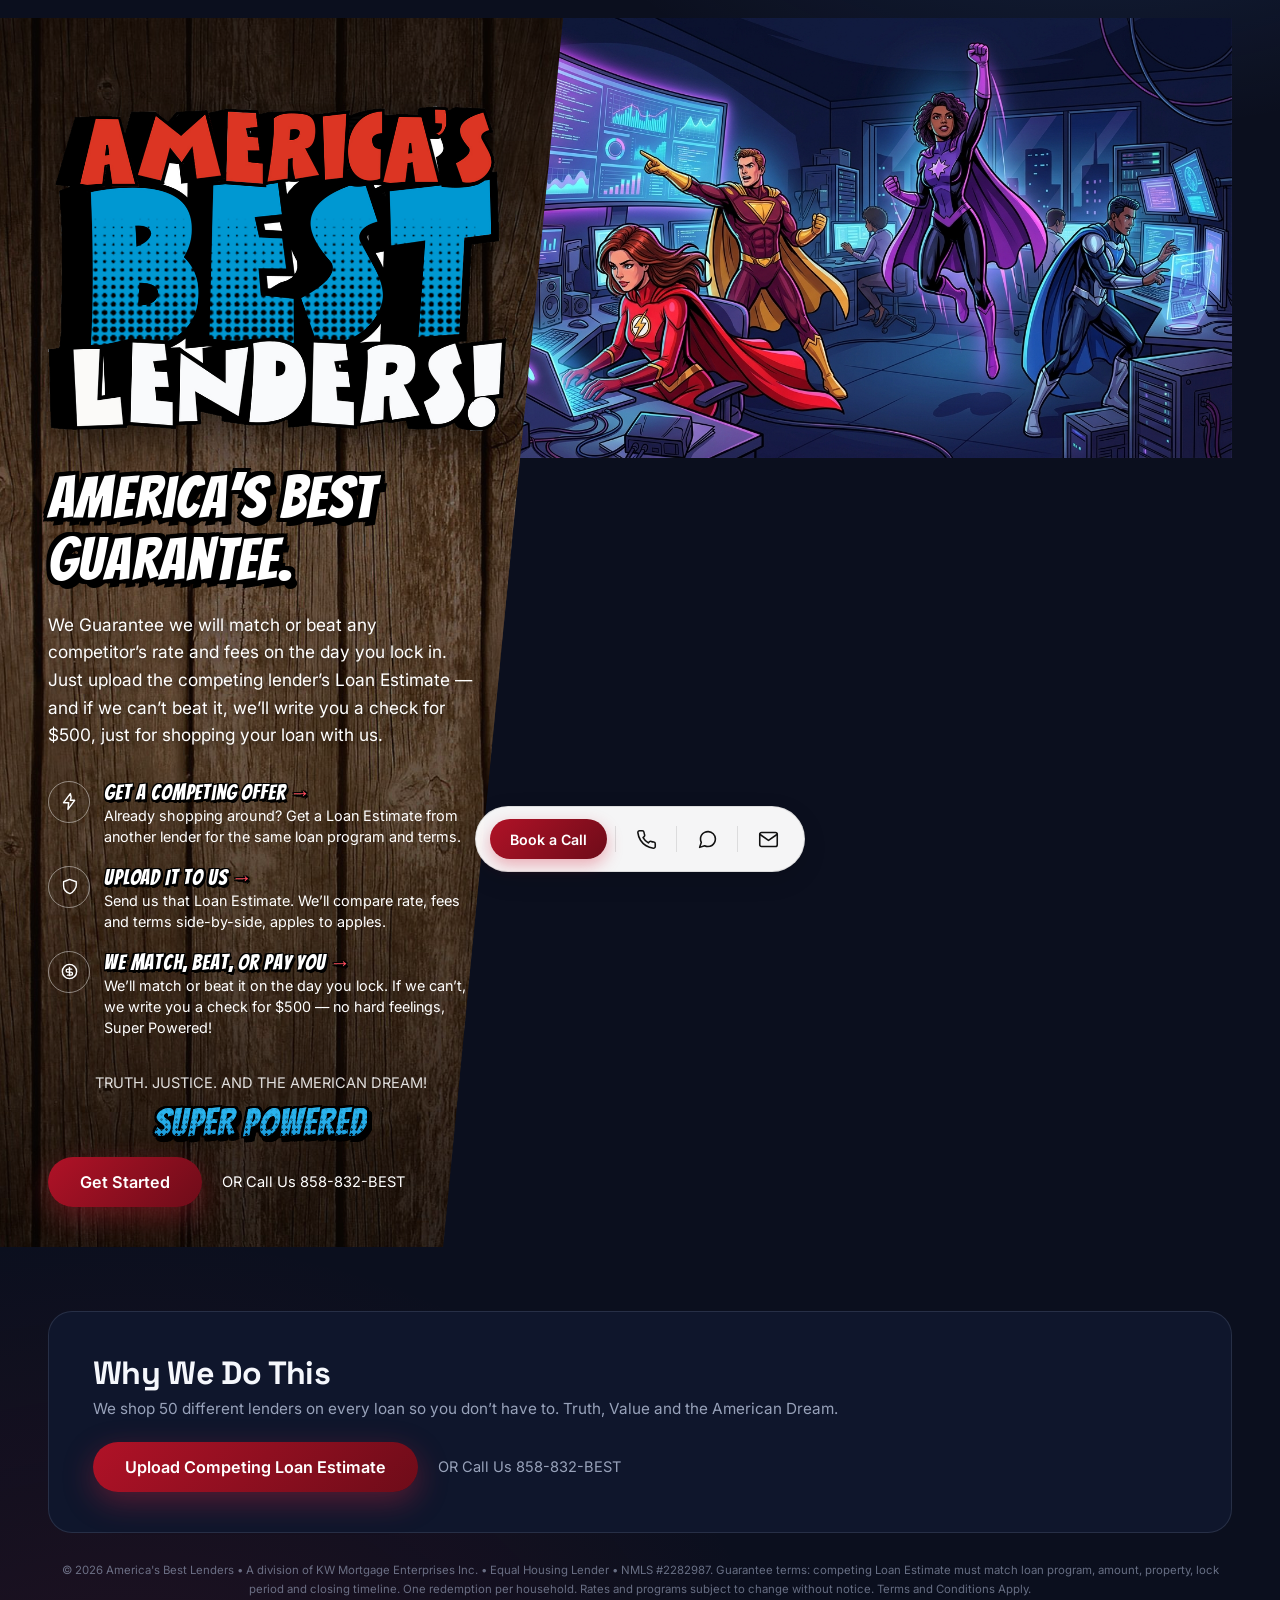
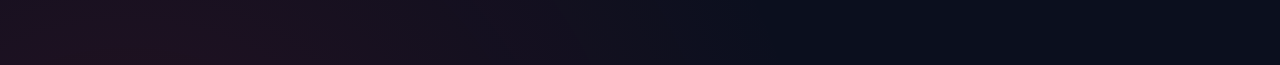
<file: guarantee.html>
<!DOCTYPE html>
<html lang="en">
<head>
<meta charset="UTF-8">
<meta name="viewport" content="width=device-width, initial-scale=1">
<title>America's Best Guarantee — America's Best Lenders</title>
<meta name="description" content="America's Best Guarantee: we'll match or beat any competitor's rate and fees on the day you lock, or we write you a check for $500 &mdash; just for shopping your loan with us.">
<link rel="icon" type="image/png" href="assets/abl-favicon-64.png">
<link rel="apple-touch-icon" sizes="180x180" href="apple-touch-icon.png">
<link rel="icon" type="image/png" sizes="32x32" href="favicon-32.png">
<link rel="icon" type="image/png" sizes="192x192" href="icon-192.png">
<link rel="manifest" href="site.webmanifest">
<meta name="apple-mobile-web-app-title" content="ABL">
<meta name="apple-mobile-web-app-capable" content="yes">
<meta name="theme-color" content="#b01227">
<link rel="preconnect" href="https://fonts.googleapis.com">
<link rel="preconnect" href="https://fonts.gstatic.com" crossorigin>
<link href="https://fonts.googleapis.com/css2?family=Bangers&family=Space+Grotesk:wght@500;600;700&family=Inter:wght@400;500;600;700&display=swap" rel="stylesheet">
<link rel="stylesheet" href="floating-bar.css?v=3">
<style>
:root {
--bg-0: #0b0f1e;
--bg-1: #0f162c;
--ink: #f5f7fc;
--ink-dim: #98a2ba;
--red: #d7263d;
--red-bright: #ef3a50;
--blue: #4f8ef7;
--gradient: linear-gradient(90deg, var(--red), var(--blue));
}

* { box-sizing: border-box; }

html, body {
margin: 0;
padding: 0;
background: var(--bg-0);
color: var(--ink);
font-family: 'Inter', -apple-system, BlinkMacSystemFont, 'Segoe UI', Roboto, sans-serif;
-webkit-font-smoothing: antialiased;
}

body {
min-height: 100vh;
background:
radial-gradient(900px 500px at 85% -10%, rgba(79,142,247,.16), transparent 60%),
radial-gradient(90% 60% at 10% 110%, rgba(215,38,61,.12), transparent 60%),
var(--bg-0);
overflow-x: hidden;
}

.page { max-width: 1400px; margin: 0 auto; padding: 40px 48px 56px; }

/* ── Nav ─────────────────────────────── */
.page-nav {
display: flex;
justify-content: space-between;
align-items: center;
gap: 24px;
}
.brand { display: flex; align-items: center; gap: 14px; }
.abl-logo {
display: block; height: auto; max-height: 325px; width: auto; max-width: 460px;
margin-bottom: 10px;
filter: drop-shadow(0 8px 24px rgba(0,0,0,.55));
}
.brand-text { display: flex; flex-direction: column; gap: 2px; min-width: 0; }
.brand-title {
font-family: 'Space Grotesk', sans-serif; font-weight: 700;
font-size: 27px; letter-spacing: 0.015em; white-space: nowrap;
}
.brand-title .accent {
background: linear-gradient(90deg, var(--red-bright), var(--blue));
-webkit-background-clip: text; background-clip: text; color: transparent;
}
.brand-sub {
font-size: 9.8px; letter-spacing: 0.22em; color: var(--ink-dim);
font-weight: 600; white-space: nowrap;
}
.brand-super {
font-size: 11.5px; letter-spacing: 0.08em; font-weight: 700;
margin-top: 2px; white-space: nowrap;
background: linear-gradient(90deg, #4f8ef7, #9fc4ff);
-webkit-background-clip: text; background-clip: text; color: transparent;
}
.brand-guarantee-block {
text-align: center;
margin: 36px 0 0;
}
.brand-guarantee-block + .cta-row {
margin-top: 14px;
}
.brand-guarantee-block .brand-sub {
display: block;
white-space: normal;
}
.brand-guarantee-block .brand-super {
display: block;
font-size: 26px;
letter-spacing: 0.02em;
margin-top: 10px;
white-space: normal;
background: linear-gradient(90deg, #4a90d9, #071c40);
-webkit-background-clip: text; background-clip: text; color: transparent;
}
.nav-links { display: flex; gap: 28px; align-items: center; }
.nav-links a {
color: var(--ink-dim); font-size: 14.6px; text-decoration: none;
font-weight: 500; transition: color .15s ease;
}
.nav-links a:hover { color: var(--ink); }
.nav-links a.nav-cta { color: var(--ink); font-weight: 600; }

/* ── Hero (Wedge) ────────────────────── */
.hero {
display: grid;
grid-template-columns: minmax(320px, 395px) 1fr;
gap: 0;
min-height: 660px;
align-items: stretch;
padding-top: 0;
margin-top: -40px;
position: relative;
}
.hero-left {
background: #2b1d13 url('wood-bg.jpg') center/cover;
padding: 88px 90px 40px 48px;
margin-left: -48px;
margin-top: 0;
position: relative;
z-index: 2;
margin-right: -120px;
clip-path: polygon(0 0, 100% 0, calc(100% - 120px) 100%, 0% 100%);
display: flex;
flex-direction: column;
justify-content: center;
box-shadow: inset 0 0 0 2000px rgba(20, 12, 6, .38);
}
.hero-brand { margin-bottom: 26px; }
.hero-left h1 {
font-family: 'Space Grotesk', sans-serif;
font-size: clamp(38px, 4.6vw, 64.3px);
line-height: 1.05;
letter-spacing: -0.028em;
font-weight: 700;
margin: 0 0 20px;
}
.hero-left .usa-white { color: #ffffff; text-shadow: 0 2px 10px rgba(0,0,0,.45); }
.hero-left .lede { color: #ffffff; text-shadow: 0 1px 6px rgba(0,0,0,.4); }
.hero-left .feature strong { color: #ffffff; }
.hero-left .feature p { color: #ffffff; }
.hero-left .feature-icon { color: #ffffff; border-color: rgba(255, 255, 255, .45); }
.hero-left .cta-note { color: #ffffff; }
.hero-left .cta-note strong { color: #ffffff; }
.hero-left .brand-title { color: #ffffff; text-shadow: 0 2px 8px rgba(0,0,0,.4); }
.hero-left .brand-title .accent { background: none; -webkit-background-clip: initial; background-clip: initial; color: #ffffff; }
.hero-left .brand-sub { color: #ffffff; opacity: .85; }
.usa-red { color: #a10f22; }
.usa-white { color: var(--ink); }
.usa-blue { color: #1a4fb8; }
.lede {
font-size: 17.3px; color: var(--ink-dim); max-width: 560px;
line-height: 1.6; margin: 0;
}
.features { display: flex; flex-direction: column; gap: 18px; margin-top: 32px; }
.feature { display: flex; gap: 14px; align-items: flex-start; }
.feature-icon {
width: 42px; height: 42px; border-radius: 999px;
border: 1px solid rgba(215, 38, 61, .55);
display: grid; place-items: center; color: var(--ink);
flex: 0 0 auto;
}
.feature-icon svg {
width: 19px; height: 19px; stroke: currentColor; fill: none;
stroke-width: 1.8; stroke-linecap: round; stroke-linejoin: round;
}
.feature strong { font-size: 16.2px; font-weight: 600; }
.feature p { color: var(--ink-dim); font-size: 14.4px; margin: 2px 0 0; line-height: 1.45; }

.cta-row {
margin-top: 36px;
display: flex; align-items: center; gap: 20px; flex-wrap: wrap;
}
.cta-button {
background: linear-gradient(135deg, #b01227, #6e0c19);
color: #fff; padding: 15px 32px; border-radius: 999px;
font-weight: 600; text-decoration: none; font-size: 16.2px;
box-shadow: 0 10px 30px rgba(215, 38, 61, .35);
transition: transform .15s ease, filter .15s ease;
}
.cta-button:hover { filter: brightness(1.08); }
.cta-note { color: var(--ink-dim); font-size: 14.6px; }
.cta-note strong { color: var(--ink); }
.cta-note a { color: inherit; text-decoration: none; }

.hero-photo-frame {
clip-path: polygon(120px 0%, 100% 0%, 100% 100%, 0% 100%);
min-height: 660px;
display: flex;
overflow: hidden;
position: relative;
z-index: 1;
}
.hero-photo-frame img {
width: 100%; height: 100%; object-fit: cover;
object-position: center right; display: block;
}

/* ── Get started band ────────────────── */
.get-started {
margin-top: 64px;
background: var(--bg-1);
border: 1px solid rgba(152, 162, 186, .18);
border-radius: 24px;
padding: 40px 44px;
display: flex; align-items: center; justify-content: space-between;
gap: 24px; flex-wrap: wrap;
scroll-margin-top: 24px;
}
.get-started h2 {
font-family: 'Space Grotesk', sans-serif;
font-size: 32.2px; margin: 0 0 6px; letter-spacing: -0.02em;
}
.get-started p { margin: 0; color: var(--ink-dim); font-size: 15.3px; }
.get-started .cta-row { margin-top: 0; }

.legal {
margin-top: 28px;
color: rgba(152, 162, 186, .65);
font-size: 11.4px; line-height: 1.6; text-align: center;
}

/* ── Mobile ──────────────────────────── */
@media (max-width: 980px) {
.abl-logo { max-height: 210px; max-width: 300px; }
.page { padding: 20px 20px 28px; }
.nav-links { display: none; }
.hero {
grid-template-columns: 1fr;
min-height: auto;
gap: 32px;
padding-top: 28px;
}
.hero-left {
clip-path: none;
margin-right: 0;
margin-left: 0;
padding: 32px 28px;
border-radius: 24px;
box-shadow: 0 20px 50px rgba(0,0,0,.18);
}
.hero-left h1 { font-size: 42px; }
.hero-photo-frame { clip-path: none; min-height: 360px; border-radius: 24px; }
.get-started { padding: 24px 20px; flex-direction: column; align-items: flex-start; }
}

/* Comic superhero font on bullet headings */
.feature strong { font-family: 'Bangers', Impact, sans-serif; font-weight: 400; letter-spacing: 0.04em; font-size: 21px; line-height: 1.1; }
a.feature-link { color: inherit; text-decoration: none; border-radius: 12px; padding: 6px 8px; margin: -6px -8px; transition: background .15s ease; }
a.feature-link:hover, a.feature-link:focus-visible { background: rgba(255,255,255,.08); }
.feature-arrow { color: #ff4d5e; margin-left: 4px; }

/* America's Best Guarantee headline in comic font */
.hero h1 { font-family: 'Bangers', Impact, sans-serif; font-weight: 400; letter-spacing: 0.03em; }

/* Black comic outline on Bangers text */
.feature strong { text-shadow: -1.5px -1.5px 0 #000, 1.5px -1.5px 0 #000, -1.5px 1.5px 0 #000, 1.5px 1.5px 0 #000, 0 -1.5px 0 #000, 0 1.5px 0 #000, -1.5px 0 0 #000, 1.5px 0 0 #000, 2px 3px 0 #000; }
.hero .hero-left h1, .hero .hero-left h1 span { text-shadow: -2px -2px 0 #000, 2px -2px 0 #000, -2px 2px 0 #000, 2px 2px 0 #000, 0 -2px 0 #000, 0 2px 0 #000, -2px 0 0 #000, 2px 0 0 #000, 3px 4px 0 #000; }

/* Tagline matches "OR Call Us"; Super Powered matches logo BEST */
.brand-guarantee-block .brand-sub, .brand-sub { font-family: 'Inter', -apple-system, BlinkMacSystemFont, 'Segoe UI', Roboto, sans-serif; font-size: 14.6px; font-weight: 400; letter-spacing: normal; }
.brand-guarantee-block .brand-super, .brand-super { display: inline-block; font-family: 'Bangers', Impact, sans-serif; font-weight: 400; font-size: 38px; letter-spacing: .03em; color: transparent; -webkit-text-fill-color: transparent; text-shadow: none;
  background: linear-gradient(to bottom, #2bb4ee 0%, rgba(43,180,238,.85) 30%, rgba(43,180,238,0) 85%), radial-gradient(circle, #000 1.1px, transparent 1.5px) 0 0 / 5px 5px, linear-gradient(#2bb4ee, #1592d6);
  -webkit-background-clip: text; background-clip: text;
  filter: drop-shadow(2px 0 0 #000) drop-shadow(-2px 0 0 #000) drop-shadow(0 2px 0 #000) drop-shadow(0 -2px 0 #000) drop-shadow(3px 4px 0 #000); animation: none; }

/* Guarantee headline: all white, comic outline */
.hero .hero-left h1 { font-family: 'Bangers', Impact, sans-serif; font-weight: 400; letter-spacing: 0.02em; line-height: 1.05; }
.hero .hero-left h1 span { color: #fff; -webkit-text-fill-color: #fff; background: none; text-shadow: -4px -4px 0 #000, 4px -4px 0 #000, -4px 4px 0 #000, 4px 4px 0 #000, 0 -4px 0 #000, 0 4px 0 #000, -4px 0 0 #000, 4px 0 0 #000, 6px 8px 0 #000; }
</style>
<link rel="canonical" href="https://americasbestlenders.com/guarantee/">
<meta property="og:type" content="website">
<meta property="og:site_name" content="America's Best Lenders">
<meta property="og:title" content="America's Best Guarantee — America's Best Lenders">
<meta property="og:description" content="America's Best Guarantee: we'll match or beat any competitor's rate and fees on the day you lock, or we write you a check for $500 &mdash; just for shopping your loan with us.">
<meta property="og:url" content="https://americasbestlenders.com/guarantee/">
<meta property="og:image" content="https://americasbestlenders.com/logos/americas-best-lenders-logo.png">
<meta property="og:image:width" content="899">
<meta property="og:image:height" content="636">
<meta property="og:image:alt" content="America's Best Lenders logo">
<meta name="twitter:card" content="summary">
<meta name="twitter:title" content="America's Best Guarantee — America's Best Lenders">
<meta name="twitter:description" content="America's Best Guarantee: we'll match or beat any competitor's rate and fees on the day you lock, or we write you a check for $500 &mdash; just for shopping your loan with us.">
<meta name="twitter:image" content="https://americasbestlenders.com/logos/americas-best-lenders-logo.png">
<script type="application/ld+json">
{
  "@context": "https://schema.org",
  "@type": "MortgageBroker",
  "name": "America's Best Lenders",
  "url": "https://americasbestlenders.com/",
  "logo": {
    "@type": "ImageObject",
    "url": "https://americasbestlenders.com/logos/americas-best-lenders-logo.png",
    "width": 1200,
    "height": 1200,
    "caption": "America's Best Lenders logo"
  },
  "image": "https://americasbestlenders.com/logos/americas-best-lenders-logo.png",
  "slogan": "Truth. Value. and American Dream.",
  "description": "America's Best Lenders shops a network of 50 lenders for HELOCs, purchase loans, cash-out refinance and Stated Income mortgages. Truth, Value and the American Dream.",
  "telephone": "+1-855-787-2378",
  "areaServed": {"@type": "Country", "name": "United States"},
  "address": {"@type": "PostalAddress", "addressLocality": "San Diego", "addressRegion": "CA", "addressCountry": "US"},
  "parentOrganization": {"@type": "Organization", "name": "KW Mortgage Enterprises Inc."},
  "identifier": "NMLS 2282987",
  "openingHoursSpecification": [{"@type": "OpeningHoursSpecification", "dayOfWeek": ["Monday","Tuesday","Wednesday","Thursday","Friday","Saturday","Sunday"], "opens": "00:00", "closes": "23:59"}]
}
</script>
</head>
<body>
<div class="page">

<nav class="page-nav">
<div class="nav-links" style="margin-left:auto;">
<a href="index.html#features">Loan Products</a>
</div>
</nav>

<section class="hero">
<div class="hero-left">
<div class="brand hero-brand">
<img class="abl-logo" src="logos/americas-best-lenders-logo.png" alt="America's Best Lenders logo - Truth, Value and the American Dream. Mortgage lender shopping for HELOCs, purchase loans, cash-out refinance and Stated Income loans in San Diego CA." width="400" height="400" fetchpriority="high">
</div>
<h1><span class="usa-red">America&rsquo;s</span> <span class="usa-white">Best</span><br><span class="usa-blue">Guarantee.</span></h1>
<p class="lede">We Guarantee we will match or beat any competitor&rsquo;s rate and fees on the day you lock in. Just upload the competing lender&rsquo;s Loan Estimate &mdash; and if we can&rsquo;t beat it, we&rsquo;ll write you a check for $500, just for shopping your loan with us.</p>

<div class="features" id="features">
<a class="feature feature-link" href="https://americasbestlenders.zite.so" target="_blank" rel="noopener">
<div class="feature-icon"><svg viewBox="0 0 24 24"><path d="M13 2 4.5 13.5H11l-1 8.5 8.5-11.5H13l1-4z"/></svg></div>
<div><strong>Get a Competing Offer<span class="feature-arrow">&rarr;</span></strong><p>Already shopping around? Get a Loan Estimate from another lender for the same loan program and terms.</p></div>
</a>
<a class="feature feature-link" href="https://americasbestlenders.zite.so/upload" target="_blank" rel="noopener">
<div class="feature-icon"><svg viewBox="0 0 24 24"><path d="M12 3 4.5 6v5c0 5 3.4 8.4 8 10 4.6-1.6 8-8 8-10V6L12 3z"/></svg></div>
<div><strong>Upload It To Us<span class="feature-arrow">&rarr;</span></strong><p>Send us that Loan Estimate. We&rsquo;ll compare rate, fees and terms side-by-side, apples to apples.</p></div>
</a>
<a class="feature feature-link" href="https://americasbestlenders.zite.so" target="_blank" rel="noopener">
<div class="feature-icon"><svg viewBox="0 0 24 24"><circle cx="12" cy="12" r="9"/><path d="M12 7v10m2.8-8H9.7a1.9 1.9 0 0 0 0 3.8h4.2a1.9 1.9 0 0 1 0 3.8H9.2"/></svg></div>
<div><strong>We Match, Beat, or Pay You<span class="feature-arrow">&rarr;</span></strong><p>We&rsquo;ll match or beat it on the day you lock. If we can&rsquo;t, we write you a check for $500 &mdash; no hard feelings, Super Powered!</p></div>
</a>
</div>

<div class="brand-guarantee-block">
<div class="brand-sub">TRUTH. JUSTICE. AND THE AMERICAN DREAM!</div>
<span class="brand-super">Super Powered</span>
</div>
<div class="cta-row">
<a class="cta-button track-click" href="https://americasbestlenders.zite.so" target="_blank" rel="noopener">Get Started</a>
<div class="cta-note">OR Call Us <a href="tel:+18588322378">858-832-BEST</a></div>
</div>
</div>

<div class="hero-photo">
<div class="hero-photo-frame">
<img src="assets/hero.jpg" alt="Mortgage superheroes at work">
</div>
</div>
</section>

<section class="get-started" id="get-started">
<div>
<h2>Why We Do This</h2>
<p>We shop 50 different lenders on every loan so you don&rsquo;t have to. Truth, Value and the American Dream.</p>
</div>
<div class="cta-row">
<a class="cta-button track-click" href="https://americasbestlenders.zite.so/upload" target="_blank" rel="noopener">Upload Competing Loan Estimate</a>
<div class="cta-note">OR Call Us <a href="tel:+18588322378">858-832-BEST</a></div>
</div>
</section>

<p class="legal">&copy; 2026 America's Best Lenders &bull; A division of KW Mortgage Enterprises Inc. &bull; Equal Housing Lender &bull; NMLS #2282987. Guarantee terms: competing Loan Estimate must match loan program, amount, property, lock period and closing timeline. One redemption per household. Rates and programs subject to change without notice. Terms and Conditions Apply.</p>

<nav class="footer-bar" role="navigation" aria-label="App actions">
<a class="footer-btn footer-btn-cta" aria-label="Book a Call" href="https://calendly.com/glenn-wilbor-birdrockfunding/30min" target="_blank" rel="noopener">Book a Call</a>
<div class="fb-divider"></div>
<a class="footer-btn" aria-label="Call" href="tel:+18588322378"><svg viewBox="0 0 24 24"><path d="M22 16.92v3a2 2 0 0 1-2.18 2 19.79 19.79 0 0 1-8.63-3.07 19.5 19.5 0 0 1-6-6 19.79 19.79 0 0 1-3.07-8.67A2 2 0 0 1 4.11 2h3a2 2 0 0 1 2 1.72c.127.96.361 1.903.7 2.81a2 2 0 0 1-.45 2.11L8.09 9.91a16 16 0 0 0 6 6l1.27-1.27a2 2 0 0 1 2.11-.45c.907.339 1.85.573 2.81.7A2 2 0 0 1 22 16.92z"/></svg></a>
<div class="fb-divider"></div>
<a class="footer-btn" aria-label="Text" href="sms:+18588322378"><svg viewBox="0 0 24 24"><path d="M21 11.5a8.38 8.38 0 0 1-.9 3.8 8.5 8.5 0 0 1-7.6 4.7 8.38 8.38 0 0 1-3.8-.9L3 21l1.9-5.7a8.38 8.38 0 0 1-.9-3.8 8.5 8.5 0 0 1 4.7-7.6 8.38 8.38 0 0 1 3.8-.9h.5a8.48 8.48 0 0 1 8 8v.5z"/></svg></a>
<div class="fb-divider"></div>
<a class="footer-btn" aria-label="Email" href="mailto:glenn.wilbor@birdrockfunding.com"><svg viewBox="0 0 24 24"><rect x="2" y="4" width="20" height="16" rx="2"/><path d="m22 6-10 7L2 6"/></svg></a>
</nav>
<script src="floating-bar.js?v=3"></script>

</body>
</html>
</file>
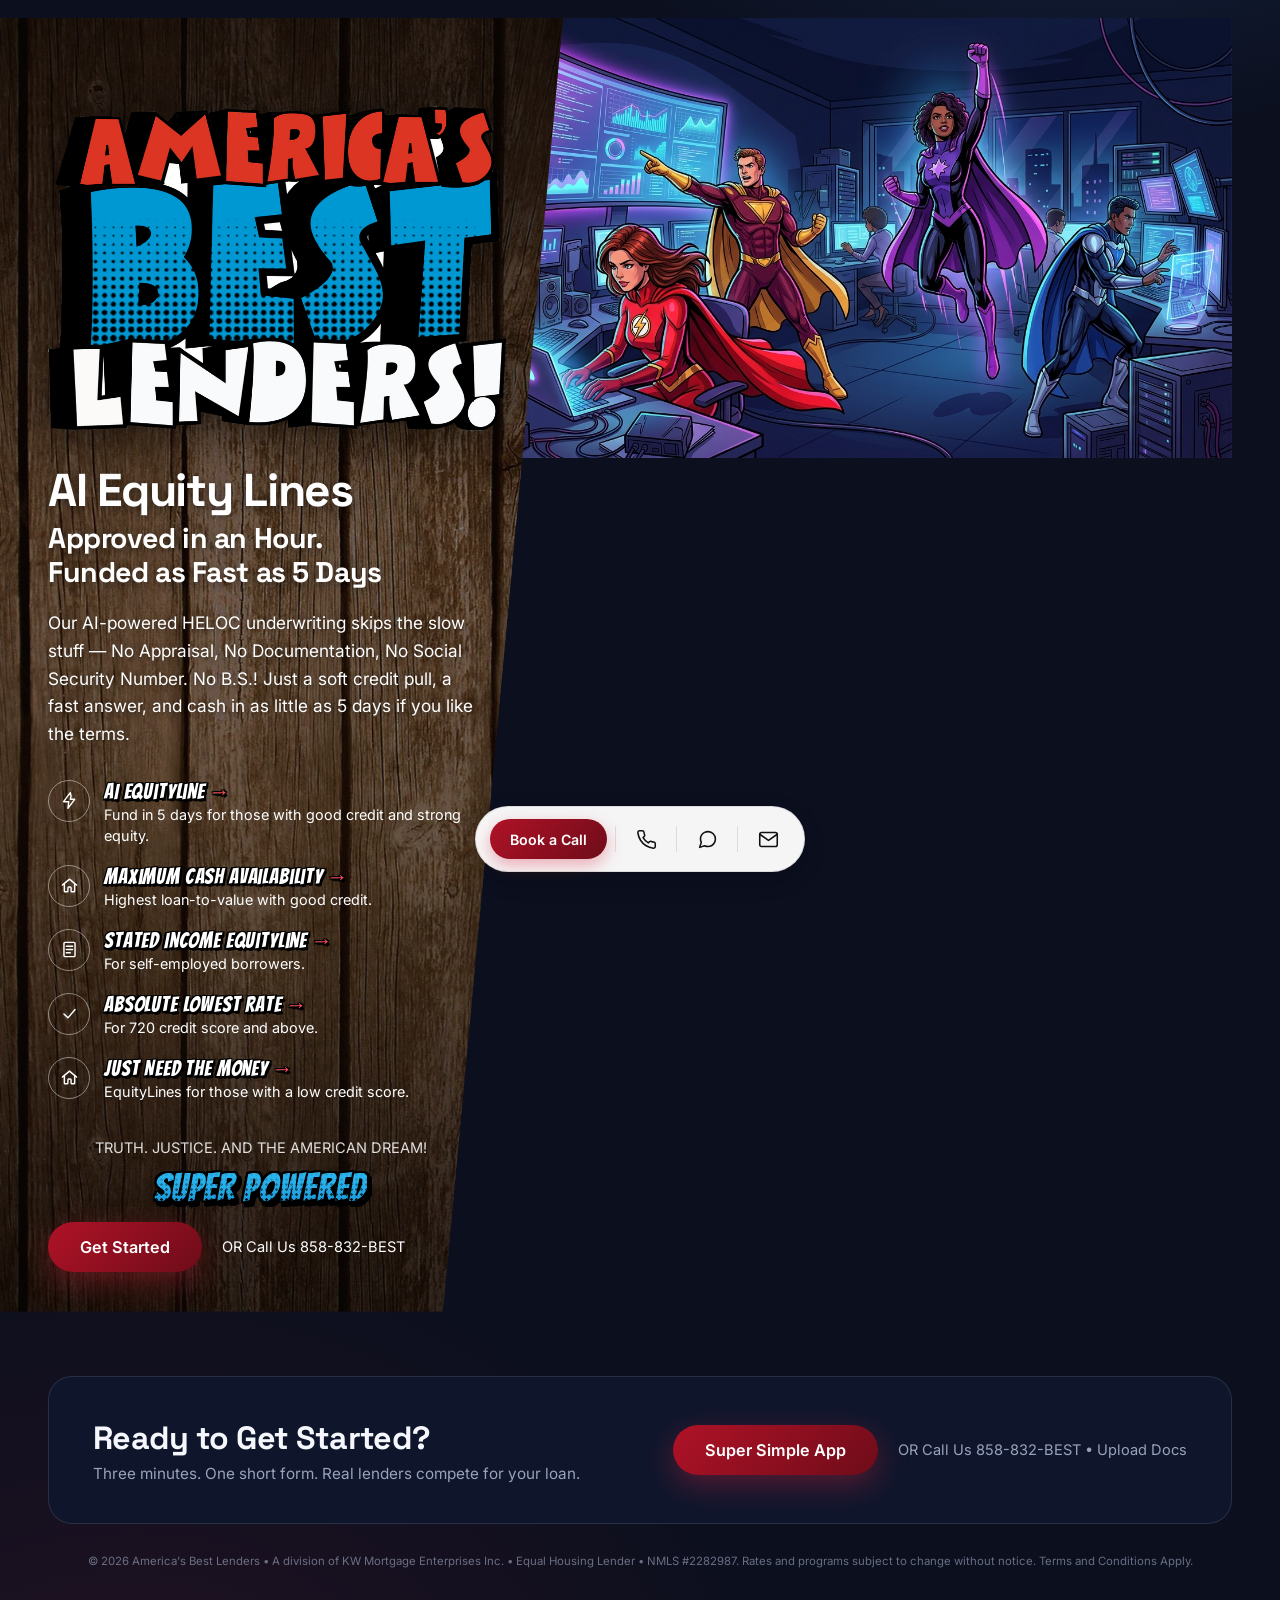
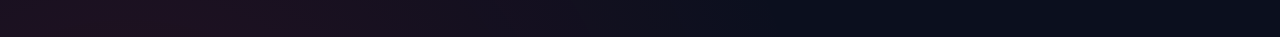
<file: heloc.html>
<!DOCTYPE html>
<html lang="en">
<head>
<meta charset="UTF-8">
<meta name="viewport" content="width=device-width, initial-scale=1">
<title>HELOC Loans — America's Best Lenders</title>
<meta name="description" content="Fast home-equity lines of credit from America's Best Lenders. We shop 48 lenders for the best HELOC rates, easy terms, and fast draws. Apply in 3 minutes.">
<link rel="icon" type="image/png" href="assets/abl-favicon-64.png">
<link rel="apple-touch-icon" sizes="180x180" href="apple-touch-icon.png">
<link rel="icon" type="image/png" sizes="32x32" href="favicon-32.png">
<link rel="icon" type="image/png" sizes="192x192" href="icon-192.png">
<link rel="manifest" href="site.webmanifest">
<meta name="apple-mobile-web-app-title" content="ABL">
<meta name="apple-mobile-web-app-capable" content="yes">
<meta name="theme-color" content="#b01227">
<link rel="preconnect" href="https://fonts.googleapis.com">
<link rel="preconnect" href="https://fonts.gstatic.com" crossorigin>
<link href="https://fonts.googleapis.com/css2?family=Bangers&family=Space+Grotesk:wght@500;600;700&family=Inter:wght@400;500;600;700&display=swap" rel="stylesheet">
<link rel="stylesheet" href="floating-bar.css?v=3">
<style>
:root {
--bg-0: #0b0f1e;
--bg-1: #0f162c;
--ink: #f5f7fc;
--ink-dim: #98a2ba;
--red: #d7263d;
--red-bright: #ef3a50;
--blue: #4f8ef7;
--gradient: linear-gradient(90deg, var(--red), var(--blue));
}

* { box-sizing: border-box; }

html, body {
margin: 0;
padding: 0;
background: var(--bg-0);
color: var(--ink);
font-family: 'Inter', -apple-system, BlinkMacSystemFont, 'Segoe UI', Roboto, sans-serif;
-webkit-font-smoothing: antialiased;
}

body {
min-height: 100vh;
background:
radial-gradient(900px 500px at 85% -10%, rgba(79,142,247,.16), transparent 60%),
radial-gradient(90% 60% at 10% 110%, rgba(215,38,61,.12), transparent 60%),
var(--bg-0);
overflow-x: hidden;
}

.page { max-width: 1400px; margin: 0 auto; padding: 40px 48px 56px; }

/* ── Nav ─────────────────────────────── */
.page-nav {
display: flex;
justify-content: space-between;
align-items: center;
gap: 24px;
}
.brand { display: flex; align-items: center; gap: 14px; }
.abl-logo {
display: block; height: auto; max-height: 325px; width: auto; max-width: 460px;
margin-bottom: 10px;
filter: drop-shadow(0 8px 24px rgba(0,0,0,.55));
}
.brand-text { display: flex; flex-direction: column; gap: 2px; min-width: 0; }
.brand-title {
font-family: 'Space Grotesk', sans-serif; font-weight: 700;
font-size: 27px; letter-spacing: 0.015em; white-space: nowrap;
}
.brand-title .accent {
background: linear-gradient(90deg, var(--red-bright), var(--blue));
-webkit-background-clip: text; background-clip: text; color: transparent;
}
.brand-sub {
font-size: 9.8px; letter-spacing: 0.22em; color: var(--ink-dim);
font-weight: 600; white-space: nowrap;
}
.brand-super {
font-size: 11.5px; letter-spacing: 0.08em; font-weight: 700;
margin-top: 2px; white-space: nowrap;
background: linear-gradient(90deg, #4f8ef7, #9fc4ff);
-webkit-background-clip: text; background-clip: text; color: transparent;
}
.brand-guarantee-block {
text-align: center;
margin: 36px 0 0;
}
.brand-guarantee-block + .cta-row {
margin-top: 14px;
}
.brand-guarantee-block .brand-sub {
display: block;
white-space: normal;
}
.brand-guarantee-block .brand-super {
display: block;
font-size: 26px;
letter-spacing: 0.02em;
margin-top: 10px;
white-space: normal;
background: linear-gradient(90deg, #4a90d9, #071c40);
-webkit-background-clip: text; background-clip: text; color: transparent;
}
.nav-links { display: flex; gap: 28px; align-items: center; }
.nav-links a {
color: var(--ink-dim); font-size: 14.6px; text-decoration: none;
font-weight: 500; transition: color .15s ease;
}
.nav-links a:hover { color: var(--ink); }
.nav-links a.nav-cta { color: var(--ink); font-weight: 600; }

/* ── Hero (Wedge) ────────────────────── */
.hero {
display: grid;
grid-template-columns: minmax(320px, 395px) 1fr;
gap: 0;
min-height: 660px;
align-items: stretch;
padding-top: 0;
margin-top: -40px;
position: relative;
}
.hero-left {
background: #2b1d13 url('wood-bg.jpg') center/cover;
padding: 88px 90px 40px 48px;
margin-left: -48px;
margin-top: 0;
position: relative;
z-index: 2;
margin-right: -120px;
clip-path: polygon(0 0, 100% 0, calc(100% - 120px) 100%, 0% 100%);
display: flex;
flex-direction: column;
justify-content: center;
box-shadow: inset 0 0 0 2000px rgba(20, 12, 6, .38);
}
.hero-brand { margin-bottom: 26px; }
.hero-left h1 {
font-family: 'Space Grotesk', sans-serif;
font-size: clamp(38px, 4.6vw, 64.3px);
line-height: 1.05;
letter-spacing: -0.028em;
font-weight: 700;
margin: 0 0 20px;
}
.hero-left .usa-white { color: #ffffff; text-shadow: 0 2px 10px rgba(0,0,0,.45); }
.hero-left .lede { color: #ffffff; text-shadow: 0 1px 6px rgba(0,0,0,.4); }
.hero-left .feature strong { color: #ffffff; }
.hero-left .feature p { color: #ffffff; }
.hero-left .feature-icon { color: #ffffff; border-color: rgba(255, 255, 255, .45); }
.hero-left .cta-note { color: #ffffff; }
.hero-left .cta-note strong { color: #ffffff; }
.hero-left .brand-title { color: #ffffff; text-shadow: 0 2px 8px rgba(0,0,0,.4); }
.hero-left .brand-title .accent { background: none; -webkit-background-clip: initial; background-clip: initial; color: #ffffff; }
.hero-left .brand-sub { color: #ffffff; opacity: .85; }
.usa-red { color: #a10f22; }
.usa-white { color: var(--ink); }
.usa-blue { color: #1a4fb8; }
.lede {
font-size: 17.3px; color: var(--ink-dim); max-width: 560px;
line-height: 1.6; margin: 0;
}
.features { display: flex; flex-direction: column; gap: 18px; margin-top: 32px; }
.feature { display: flex; gap: 14px; align-items: flex-start; }
.feature-icon {
width: 42px; height: 42px; border-radius: 999px;
border: 1px solid rgba(215, 38, 61, .55);
display: grid; place-items: center; color: var(--ink);
flex: 0 0 auto;
}
.feature-icon svg {
width: 19px; height: 19px; stroke: currentColor; fill: none;
stroke-width: 1.8; stroke-linecap: round; stroke-linejoin: round;
}
.feature strong { font-size: 16.2px; font-weight: 600; }
.feature p { color: var(--ink-dim); font-size: 14.4px; margin: 2px 0 0; line-height: 1.45; }

.cta-row {
margin-top: 36px;
display: flex; align-items: center; gap: 20px; flex-wrap: wrap;
}
.cta-button {
background: linear-gradient(135deg, #b01227, #6e0c19);
color: #fff; padding: 15px 32px; border-radius: 999px;
font-weight: 600; text-decoration: none; font-size: 16.2px;
box-shadow: 0 10px 30px rgba(215, 38, 61, .35);
transition: transform .15s ease, filter .15s ease;
}
.cta-button:hover { filter: brightness(1.08); }
.cta-note { color: var(--ink-dim); font-size: 14.6px; }
.cta-note strong { color: var(--ink); }
.cta-note a { color: inherit; text-decoration: none; }

.hero-photo-frame {
clip-path: polygon(120px 0%, 100% 0%, 100% 100%, 0% 100%);
min-height: 660px;
display: flex;
overflow: hidden;
position: relative;
z-index: 1;
}
.hero-photo-frame img {
width: 100%; height: 100%; object-fit: cover;
object-position: center right; display: block;
}

/* ── Get started band ────────────────── */
.get-started {
margin-top: 64px;
background: var(--bg-1);
border: 1px solid rgba(152, 162, 186, .18);
border-radius: 24px;
padding: 40px 44px;
display: flex; align-items: center; justify-content: space-between;
gap: 24px; flex-wrap: wrap;
scroll-margin-top: 24px;
}
.get-started h2 {
font-family: 'Space Grotesk', sans-serif;
font-size: 32.2px; margin: 0 0 6px; letter-spacing: -0.02em;
}
.get-started p { margin: 0; color: var(--ink-dim); font-size: 15.3px; }
.get-started .cta-row { margin-top: 0; }

.legal {
margin-top: 28px;
color: rgba(152, 162, 186, .65);
font-size: 11.4px; line-height: 1.6; text-align: center;
}

/* ── Mobile ──────────────────────────── */
@media (max-width: 980px) {
.abl-logo { max-height: 210px; max-width: 300px; }
.page { padding: 20px 20px 28px; }
.nav-links { display: none; }
.hero {
grid-template-columns: 1fr;
min-height: auto;
gap: 32px;
padding-top: 28px;
}
.hero-left {
clip-path: none;
margin-right: 0;
margin-left: 0;
padding: 32px 28px;
border-radius: 24px;
box-shadow: 0 20px 50px rgba(0,0,0,.18);
}
.hero-left h1 { font-size: 42px; }
.hero-photo-frame { clip-path: none; min-height: 360px; border-radius: 24px; }
.get-started { padding: 24px 20px; flex-direction: column; align-items: flex-start; }
}

/* Comic superhero font on bullet headings */
.feature strong { font-family: 'Bangers', Impact, sans-serif; font-weight: 400; letter-spacing: 0.04em; font-size: 21px; line-height: 1.1; }
a.feature-link { color: inherit; text-decoration: none; border-radius: 12px; padding: 6px 8px; margin: -6px -8px; transition: background .15s ease; }
a.feature-link:hover, a.feature-link:focus-visible { background: rgba(255,255,255,.08); }
.feature-arrow { color: #ff4d5e; margin-left: 4px; }

/* Black comic outline on Bangers text */
.feature strong { text-shadow: -1.5px -1.5px 0 #000, 1.5px -1.5px 0 #000, -1.5px 1.5px 0 #000, 1.5px 1.5px 0 #000, 0 -1.5px 0 #000, 0 1.5px 0 #000, -1.5px 0 0 #000, 1.5px 0 0 #000, 2px 3px 0 #000; }
</style>
<link rel="canonical" href="https://americasbestlenders.com/heloc/">
<meta property="og:type" content="website">
<meta property="og:site_name" content="America's Best Lenders">
<meta property="og:title" content="HELOC Loans — America's Best Lenders">
<meta property="og:description" content="Fast home-equity lines of credit from America's Best Lenders. We shop 48 lenders for the best HELOC rates, easy terms, and fast draws. Apply in 3 minutes.">
<meta property="og:url" content="https://americasbestlenders.com/heloc/">
<meta property="og:image" content="https://americasbestlenders.com/logos/americas-best-lenders-logo.png">
<meta property="og:image:width" content="899">
<meta property="og:image:height" content="636">
<meta property="og:image:alt" content="America's Best Lenders logo">
<meta name="twitter:card" content="summary">
<meta name="twitter:title" content="HELOC Loans — America's Best Lenders">
<meta name="twitter:description" content="Fast home-equity lines of credit from America's Best Lenders. We shop 48 lenders for the best HELOC rates, easy terms, and fast draws. Apply in 3 minutes.">
<meta name="twitter:image" content="https://americasbestlenders.com/logos/americas-best-lenders-logo.png">
<script type="application/ld+json">
{
  "@context": "https://schema.org",
  "@type": "MortgageBroker",
  "name": "America's Best Lenders",
  "url": "https://americasbestlenders.com/",
  "logo": {
    "@type": "ImageObject",
    "url": "https://americasbestlenders.com/logos/americas-best-lenders-logo.png",
    "width": 1200,
    "height": 1200,
    "caption": "America's Best Lenders logo"
  },
  "image": "https://americasbestlenders.com/logos/americas-best-lenders-logo.png",
  "slogan": "Truth. Value. and American Dream.",
  "description": "America's Best Lenders shops a network of 50 lenders for HELOCs, purchase loans, cash-out refinance and Stated Income mortgages. Truth, Value and the American Dream.",
  "telephone": "+1-855-787-2378",
  "areaServed": {"@type": "Country", "name": "United States"},
  "address": {"@type": "PostalAddress", "addressLocality": "San Diego", "addressRegion": "CA", "addressCountry": "US"},
  "parentOrganization": {"@type": "Organization", "name": "KW Mortgage Enterprises Inc."},
  "identifier": "NMLS 2282987",
  "openingHoursSpecification": [{"@type": "OpeningHoursSpecification", "dayOfWeek": ["Monday","Tuesday","Wednesday","Thursday","Friday","Saturday","Sunday"], "opens": "00:00", "closes": "23:59"}]
}
</script>
<style id="h1-stack-fit">
.h1-stack{font-size:clamp(30px,3.6vw,46px)!important;line-height:1.02!important}
.h1-stack .line-4{display:inline-block;font-size:.72em;margin-top:.28em;letter-spacing:-.01em;white-space:nowrap}
.h1-stack .h1-sub{display:inline-block;font-size:.62em;line-height:1.16;margin-top:.3em;letter-spacing:-.015em;white-space:nowrap}
@media(max-width:980px){.h1-stack{font-size:clamp(26px,7vw,40px)!important}.h1-stack .line-4{font-size:.68em;white-space:normal}.h1-stack .h1-sub{font-size:.58em;white-space:normal}}

/* Tagline matches "OR Call Us"; Super Powered matches logo BEST */
.brand-guarantee-block .brand-sub, .brand-sub { font-family: 'Inter', -apple-system, BlinkMacSystemFont, 'Segoe UI', Roboto, sans-serif; font-size: 14.6px; font-weight: 400; letter-spacing: normal; }
.brand-guarantee-block .brand-super, .brand-super { display: inline-block; font-family: 'Bangers', Impact, sans-serif; font-weight: 400; font-size: 38px; letter-spacing: .03em; color: transparent; -webkit-text-fill-color: transparent; text-shadow: none;
  background: linear-gradient(to bottom, #2bb4ee 0%, rgba(43,180,238,.85) 30%, rgba(43,180,238,0) 85%), radial-gradient(circle, #000 1.1px, transparent 1.5px) 0 0 / 5px 5px, linear-gradient(#2bb4ee, #1592d6);
  -webkit-background-clip: text; background-clip: text;
  filter: drop-shadow(2px 0 0 #000) drop-shadow(-2px 0 0 #000) drop-shadow(0 2px 0 #000) drop-shadow(0 -2px 0 #000) drop-shadow(3px 4px 0 #000); animation: none; }
</style>
</head>
<body>
<div class="page">

<nav class="page-nav">
<div class="nav-links" style="margin-left:auto;">
<a href="index.html#features">Loan Products</a>
</div>
</nav>

<section class="hero">
<div class="hero-left">
<a href="index.html" class="brand hero-brand" style="display:flex;align-items:center;gap:14px;text-decoration:none;color:inherit;">
<img class="abl-logo" src="logos/americas-best-lenders-logo.png" alt="America's Best Lenders logo - Truth, Value and the American Dream. Mortgage lender shopping for HELOCs, purchase loans, cash-out refinance and Stated Income loans in San Diego CA." width="400" height="400" fetchpriority="high">
</a>
<h1 class="h1-stack"><span class="usa-white">AI Equity Lines</span><br><span class="usa-white h1-sub">Approved in an Hour.<br>Funded as Fast as 5 Days</span></h1>
<p class="lede">Our AI-powered HELOC underwriting skips the slow stuff &mdash; No Appraisal, No Documentation, No Social Security Number. No B.S.! Just a soft credit pull, a fast answer, and cash in as little as 5 days if you like the terms.</p>

<div class="features" id="features">
<a class="feature feature-link" href="https://americasbestlenders.zite.so/heloc/ai-equityline" target="_blank" rel="noopener">
<div class="feature-icon"><svg viewBox="0 0 24 24"><path d="M13 2 4.5 13.5H11l-1 8.5 8.5-11.5H13l1-4z"/></svg></div>
<div><strong>AI EquityLine<span class="feature-arrow">&rarr;</span></strong><p>Fund in 5 days for those with good credit and strong equity.</p></div>
</a>
<a class="feature feature-link" href="https://americasbestlenders.zite.so/heloc/max-cash" target="_blank" rel="noopener">
<div class="feature-icon"><svg viewBox="0 0 24 24"><path d="M3 11.5 12 4l9 7.5"/><path d="M5.5 10v9a1 1 0 0 0 1 1H9a1 1 0 0 0 1-1v-4a1 1 0 0 1 1-1h2a1 1 0 0 1 1 1v4a1 1 0 0 0 1 1h2.5a1 1 0 0 0 1-1v-9"/></svg></div>
<div><strong>Maximum Cash Availability<span class="feature-arrow">&rarr;</span></strong><p>Highest loan-to-value with good credit.</p></div>
</a>
<a class="feature feature-link" href="https://americasbestlenders.zite.so/heloc/stated-income" target="_blank" rel="noopener">
<div class="feature-icon"><svg viewBox="0 0 24 24"><rect x="5" y="3" width="14" height="18" rx="1.5"/><path d="M8 8h8M8 12h8M8 16h5"/></svg></div>
<div><strong>Stated Income EquityLine<span class="feature-arrow">&rarr;</span></strong><p>For self-employed borrowers.</p></div>
</a>
<a class="feature feature-link" href="https://americasbestlenders.zite.so/heloc/lowest-rate" target="_blank" rel="noopener">
<div class="feature-icon"><svg viewBox="0 0 24 24"><path d="M5 12.5 10 17.5 19 7"/></svg></div>
<div><strong>Absolute Lowest Rate<span class="feature-arrow">&rarr;</span></strong><p>For 720 credit score and above.</p></div>
</a>
<a class="feature feature-link" href="https://americasbestlenders.zite.so/heloc/just-need-money" target="_blank" rel="noopener">
<div class="feature-icon"><svg viewBox="0 0 24 24"><path d="M3 11.5 12 4l9 7.5"/><path d="M5.5 10v9a1 1 0 0 0 1 1H9a1 1 0 0 0 1-1v-4a1 1 0 0 1 1-1h2a1 1 0 0 1 1 1v4a1 1 0 0 0 1 1h2.5a1 1 0 0 0 1-1v-9"/></svg></div>
<div><strong>Just Need The Money<span class="feature-arrow">&rarr;</span></strong><p>EquityLines for those with a low credit score.</p></div>
</a>
</div>

<div class="brand-guarantee-block">
<div class="brand-sub">TRUTH. JUSTICE. AND THE AMERICAN DREAM!</div>
<a href="guarantee.html" class="brand-super" style="text-decoration:none;">Super Powered</a>
</div>
<div class="cta-row">
<a class="cta-button" href="#get-started">Get Started</a>
<div class="cta-note">OR Call Us <a href="tel:+18588322378">858-832-BEST</a></div>
</div>
</div>

<div class="hero-photo">
<div class="hero-photo-frame">
<img src="assets/hero.jpg" alt="Mortgage superheroes at work">
</div>
</div>
</section>

<section class="get-started" id="get-started">
<div>
<h2>Ready to Get Started?</h2>
<p>Three minutes. One short form. Real lenders compete for your loan.</p>
</div>
<div class="cta-row">
<a class="cta-button track-click" href="https://americasbestlenders.zite.so" target="_blank" rel="noopener">Super Simple App</a>
<div class="cta-note">OR Call Us <a href="tel:+18588322378">858-832-BEST</a> &bull; <a href="https://americasbestlenders.zite.so/upload" target="_blank" rel="noopener">Upload Docs</a></div>
</div>
</section>

<p class="legal">&copy; 2026 America's Best Lenders &bull; A division of KW Mortgage Enterprises Inc. &bull; Equal Housing Lender &bull; NMLS #2282987. Rates and programs subject to change without notice. Terms and Conditions Apply.</p>

<nav class="footer-bar" role="navigation" aria-label="App actions">
<a class="footer-btn footer-btn-cta" aria-label="Book a Call" href="https://calendly.com/glenn-wilbor-birdrockfunding/30min" target="_blank" rel="noopener">Book a Call</a>
<div class="fb-divider"></div>
<a class="footer-btn" aria-label="Call" href="tel:+18588322378"><svg viewBox="0 0 24 24"><path d="M22 16.92v3a2 2 0 0 1-2.18 2 19.79 19.79 0 0 1-8.63-3.07 19.5 19.5 0 0 1-6-6 19.79 19.79 0 0 1-3.07-8.67A2 2 0 0 1 4.11 2h3a2 2 0 0 1 2 1.72c.127.96.361 1.903.7 2.81a2 2 0 0 1-.45 2.11L8.09 9.91a16 16 0 0 0 6 6l1.27-1.27a2 2 0 0 1 2.11-.45c.907.339 1.85.573 2.81.7A2 2 0 0 1 22 16.92z"/></svg></a>
<div class="fb-divider"></div>
<a class="footer-btn" aria-label="Text" href="sms:+18588322378"><svg viewBox="0 0 24 24"><path d="M21 11.5a8.38 8.38 0 0 1-.9 3.8 8.5 8.5 0 0 1-7.6 4.7 8.38 8.38 0 0 1-3.8-.9L3 21l1.9-5.7a8.38 8.38 0 0 1-.9-3.8 8.5 8.5 0 0 1 4.7-7.6 8.38 8.38 0 0 1 3.8-.9h.5a8.48 8.48 0 0 1 8 8v.5z"/></svg></a>
<div class="fb-divider"></div>
<a class="footer-btn" aria-label="Email" href="mailto:glenn.wilbor@birdrockfunding.com"><svg viewBox="0 0 24 24"><rect x="2" y="4" width="20" height="16" rx="2"/><path d="m22 6-10 7L2 6"/></svg></a>
</nav>
<script src="floating-bar.js?v=3"></script>

</body>
</html>
</file>
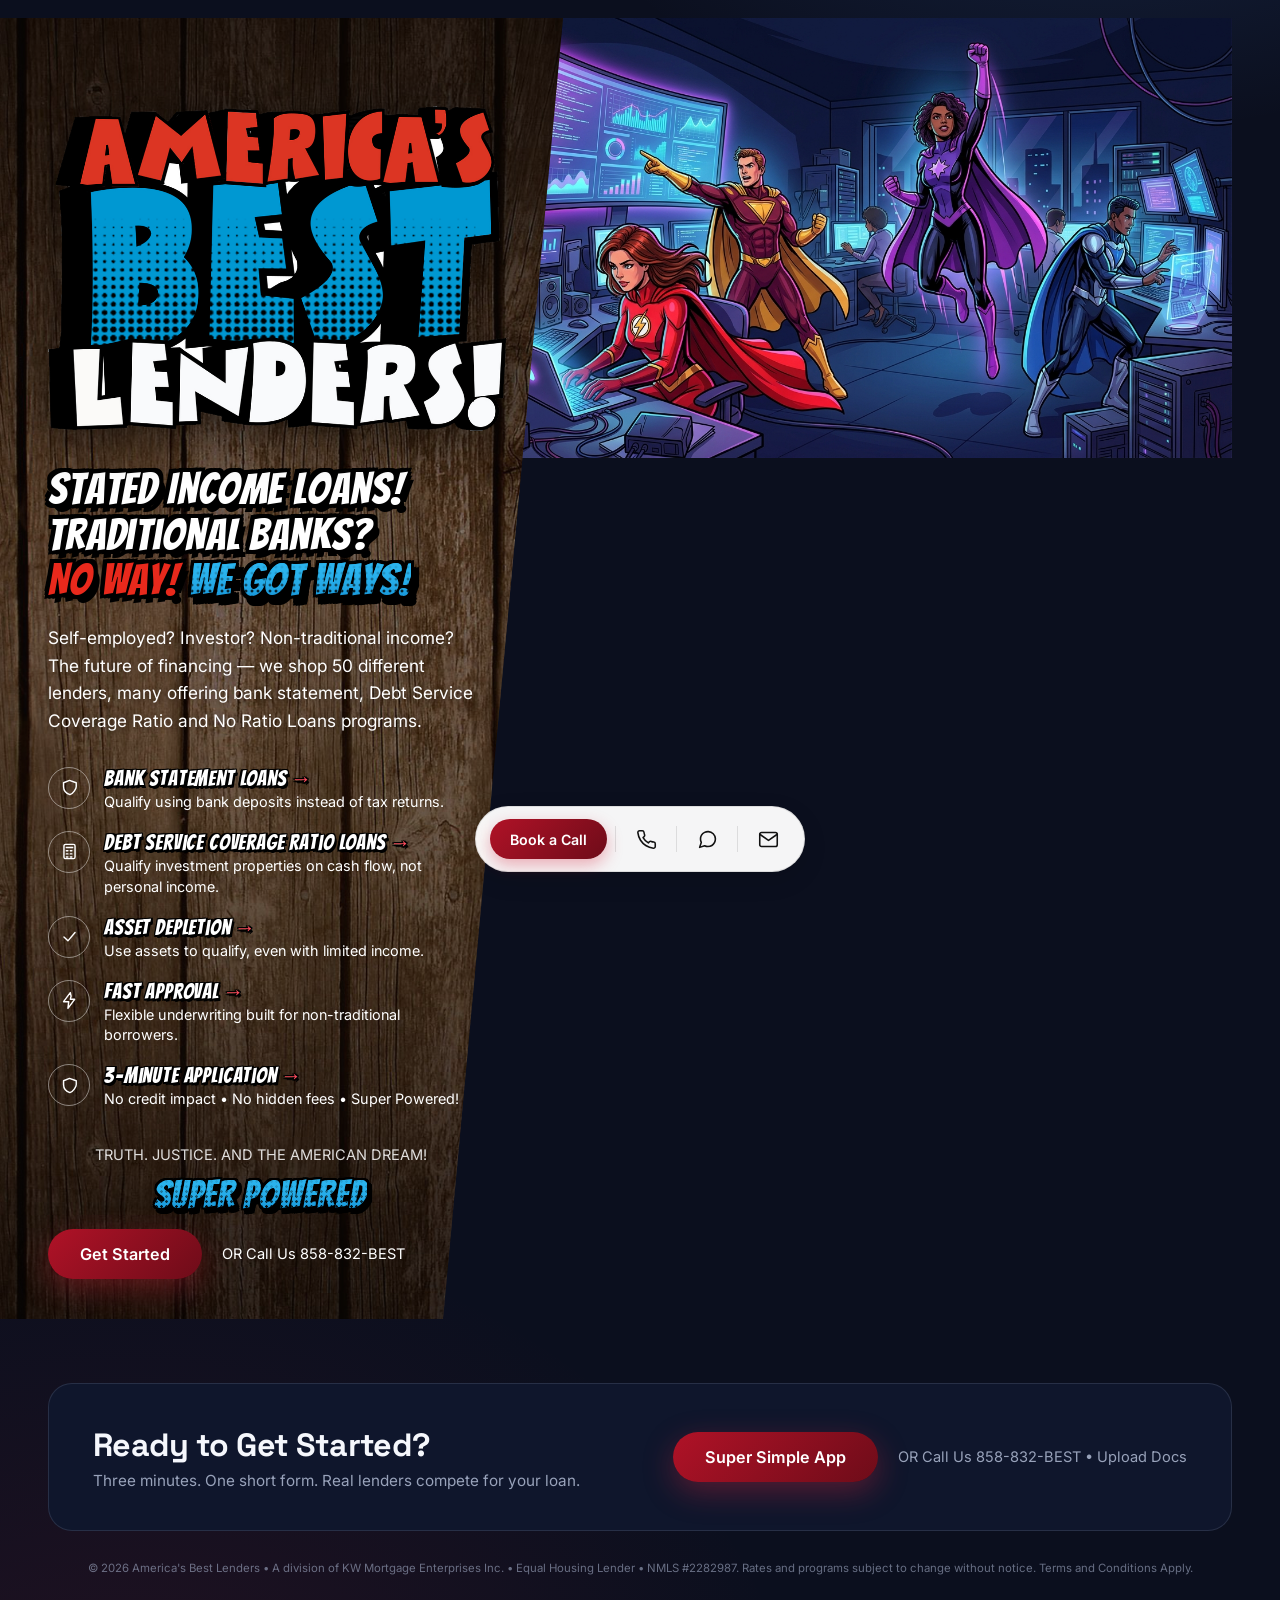
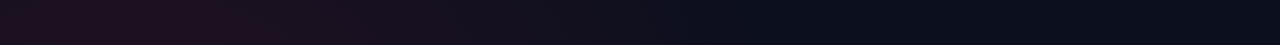
<file: non-qm-loans.html>
<!DOCTYPE html>
<html lang="en">
<head>
<meta charset="UTF-8">
<meta name="viewport" content="width=device-width, initial-scale=1">
<title>Stated Income Loans — America's Best Lenders</title>
<meta name="description" content="Bank statement, Debt Service Coverage Ratio and No Ratio Loans programs. America's Best Lenders shops 50 lenders for the best Stated Income loan. Apply in 3 minutes.">
<link rel="icon" type="image/png" href="assets/abl-favicon-64.png">
<link rel="apple-touch-icon" sizes="180x180" href="apple-touch-icon.png">
<link rel="icon" type="image/png" sizes="32x32" href="favicon-32.png">
<link rel="icon" type="image/png" sizes="192x192" href="icon-192.png">
<link rel="manifest" href="site.webmanifest">
<meta name="apple-mobile-web-app-title" content="ABL">
<meta name="apple-mobile-web-app-capable" content="yes">
<meta name="theme-color" content="#b01227">
<link rel="preconnect" href="https://fonts.googleapis.com">
<link rel="preconnect" href="https://fonts.gstatic.com" crossorigin>
<link href="https://fonts.googleapis.com/css2?family=Bangers&family=Space+Grotesk:wght@500;600;700&family=Inter:wght@400;500;600;700&display=swap" rel="stylesheet">
<link rel="stylesheet" href="floating-bar.css?v=3">
<style>
:root {
--bg-0: #0b0f1e;
--bg-1: #0f162c;
--ink: #f5f7fc;
--ink-dim: #98a2ba;
--red: #d7263d;
--red-bright: #ef3a50;
--blue: #4f8ef7;
--gradient: linear-gradient(90deg, var(--red), var(--blue));
}

* { box-sizing: border-box; }

html, body {
margin: 0;
padding: 0;
background: var(--bg-0);
color: var(--ink);
font-family: 'Inter', -apple-system, BlinkMacSystemFont, 'Segoe UI', Roboto, sans-serif;
-webkit-font-smoothing: antialiased;
}

body {
min-height: 100vh;
background:
radial-gradient(900px 500px at 85% -10%, rgba(79,142,247,.16), transparent 60%),
radial-gradient(90% 60% at 10% 110%, rgba(215,38,61,.12), transparent 60%),
var(--bg-0);
overflow-x: hidden;
}

.page { max-width: 1400px; margin: 0 auto; padding: 40px 48px 56px; }

/* ── Nav ─────────────────────────────── */
.page-nav {
display: flex;
justify-content: space-between;
align-items: center;
gap: 24px;
}
.brand { display: flex; align-items: center; gap: 14px; }
.abl-logo {
display: block; height: auto; max-height: 325px; width: auto; max-width: 460px;
margin-bottom: 10px;
filter: drop-shadow(0 8px 24px rgba(0,0,0,.55));
}
.brand-text { display: flex; flex-direction: column; gap: 2px; min-width: 0; }
.brand-title {
font-family: 'Space Grotesk', sans-serif; font-weight: 700;
font-size: 27px; letter-spacing: 0.015em; white-space: nowrap;
}
.brand-title .accent {
background: linear-gradient(90deg, var(--red-bright), var(--blue));
-webkit-background-clip: text; background-clip: text; color: transparent;
}
.brand-sub {
font-size: 9.8px; letter-spacing: 0.22em; color: var(--ink-dim);
font-weight: 600; white-space: nowrap;
}
.brand-super {
font-size: 11.5px; letter-spacing: 0.08em; font-weight: 700;
margin-top: 2px; white-space: nowrap;
background: linear-gradient(90deg, #4f8ef7, #9fc4ff);
-webkit-background-clip: text; background-clip: text; color: transparent;
}
.brand-guarantee-block {
text-align: center;
margin: 36px 0 0;
}
.brand-guarantee-block + .cta-row {
margin-top: 14px;
}
.brand-guarantee-block .brand-sub {
display: block;
white-space: normal;
}
.brand-guarantee-block .brand-super {
display: block;
font-size: 26px;
letter-spacing: 0.02em;
margin-top: 10px;
white-space: normal;
background: linear-gradient(90deg, #4a90d9, #071c40);
-webkit-background-clip: text; background-clip: text; color: transparent;
}
.nav-links { display: flex; gap: 28px; align-items: center; }
.nav-links a {
color: var(--ink-dim); font-size: 14.6px; text-decoration: none;
font-weight: 500; transition: color .15s ease;
}
.nav-links a:hover { color: var(--ink); }
.nav-links a.nav-cta { color: var(--ink); font-weight: 600; }

/* ── Hero (Wedge) ────────────────────── */
.hero {
display: grid;
grid-template-columns: minmax(320px, 395px) 1fr;
gap: 0;
min-height: 660px;
align-items: stretch;
padding-top: 0;
margin-top: -40px;
position: relative;
}
.hero-left {
background: #2b1d13 url('wood-bg.jpg') center/cover;
padding: 88px 90px 40px 48px;
margin-left: -48px;
margin-top: 0;
position: relative;
z-index: 2;
margin-right: -120px;
clip-path: polygon(0 0, 100% 0, calc(100% - 120px) 100%, 0% 100%);
display: flex;
flex-direction: column;
justify-content: center;
box-shadow: inset 0 0 0 2000px rgba(20, 12, 6, .38);
}
.hero-brand { margin-bottom: 26px; }
.hero-left h1 {
font-family: 'Space Grotesk', sans-serif;
font-size: clamp(38px, 4.6vw, 64.3px);
line-height: 1.05;
letter-spacing: -0.028em;
font-weight: 700;
margin: 0 0 20px;
}
.hero-left .usa-white { color: #ffffff; text-shadow: 0 2px 10px rgba(0,0,0,.45); }
.hero-left .lede { color: #ffffff; text-shadow: 0 1px 6px rgba(0,0,0,.4); }
.hero-left .feature strong { color: #ffffff; }
.hero-left .feature p { color: #ffffff; }
.hero-left .feature-icon { color: #ffffff; border-color: rgba(255, 255, 255, .45); }
.hero-left .cta-note { color: #ffffff; }
.hero-left .cta-note strong { color: #ffffff; }
.hero-left .brand-title { color: #ffffff; text-shadow: 0 2px 8px rgba(0,0,0,.4); }
.hero-left .brand-title .accent { background: none; -webkit-background-clip: initial; background-clip: initial; color: #ffffff; }
.hero-left .brand-sub { color: #ffffff; opacity: .85; }
.usa-red { color: #a10f22; }
.usa-white { color: var(--ink); }
.usa-blue { color: #1a4fb8; }
.lede {
font-size: 17.3px; color: var(--ink-dim); max-width: 560px;
line-height: 1.6; margin: 0;
}
.features { display: flex; flex-direction: column; gap: 18px; margin-top: 32px; }
.feature { display: flex; gap: 14px; align-items: flex-start; }
.feature-icon {
width: 42px; height: 42px; border-radius: 999px;
border: 1px solid rgba(215, 38, 61, .55);
display: grid; place-items: center; color: var(--ink);
flex: 0 0 auto;
}
.feature-icon svg {
width: 19px; height: 19px; stroke: currentColor; fill: none;
stroke-width: 1.8; stroke-linecap: round; stroke-linejoin: round;
}
.feature strong { font-size: 16.2px; font-weight: 600; }
.feature p { color: var(--ink-dim); font-size: 14.4px; margin: 2px 0 0; line-height: 1.45; }

.cta-row {
margin-top: 36px;
display: flex; align-items: center; gap: 20px; flex-wrap: wrap;
}
.cta-button {
background: linear-gradient(135deg, #b01227, #6e0c19);
color: #fff; padding: 15px 32px; border-radius: 999px;
font-weight: 600; text-decoration: none; font-size: 16.2px;
box-shadow: 0 10px 30px rgba(215, 38, 61, .35);
transition: transform .15s ease, filter .15s ease;
}
.cta-button:hover { filter: brightness(1.08); }
.cta-note { color: var(--ink-dim); font-size: 14.6px; }
.cta-note strong { color: var(--ink); }
.cta-note a { color: inherit; text-decoration: none; }

.hero-photo-frame {
clip-path: polygon(120px 0%, 100% 0%, 100% 100%, 0% 100%);
min-height: 660px;
display: flex;
overflow: hidden;
position: relative;
z-index: 1;
}
.hero-photo-frame img {
width: 100%; height: 100%; object-fit: cover;
object-position: center right; display: block;
}

/* ── Get started band ────────────────── */
.get-started {
margin-top: 64px;
background: var(--bg-1);
border: 1px solid rgba(152, 162, 186, .18);
border-radius: 24px;
padding: 40px 44px;
display: flex; align-items: center; justify-content: space-between;
gap: 24px; flex-wrap: wrap;
scroll-margin-top: 24px;
}
.get-started h2 {
font-family: 'Space Grotesk', sans-serif;
font-size: 32.2px; margin: 0 0 6px; letter-spacing: -0.02em;
}
.get-started p { margin: 0; color: var(--ink-dim); font-size: 15.3px; }
.get-started .cta-row { margin-top: 0; }

.legal {
margin-top: 28px;
color: rgba(152, 162, 186, .65);
font-size: 11.4px; line-height: 1.6; text-align: center;
}

/* ── Mobile ──────────────────────────── */
@media (max-width: 980px) {
.abl-logo { max-height: 210px; max-width: 300px; }
.page { padding: 20px 20px 28px; }
.nav-links { display: none; }
.hero {
grid-template-columns: 1fr;
min-height: auto;
gap: 32px;
padding-top: 28px;
}
.hero-left {
clip-path: none;
margin-right: 0;
margin-left: 0;
padding: 32px 28px;
border-radius: 24px;
box-shadow: 0 20px 50px rgba(0,0,0,.18);
}
.hero-left h1 { font-size: 42px; }
.hero-photo-frame { clip-path: none; min-height: 360px; border-radius: 24px; }
.get-started { padding: 24px 20px; flex-direction: column; align-items: flex-start; }
}

/* Comic superhero font on bullet headings */
.feature strong { font-family: 'Bangers', Impact, sans-serif; font-weight: 400; letter-spacing: 0.04em; font-size: 21px; line-height: 1.1; }
a.feature-link { color: inherit; text-decoration: none; border-radius: 12px; padding: 6px 8px; margin: -6px -8px; transition: background .15s ease; }
a.feature-link:hover, a.feature-link:focus-visible { background: rgba(255,255,255,.08); }
.feature-arrow { color: #ff4d5e; margin-left: 4px; }

/* Black comic outline on Bangers text */
.feature strong { text-shadow: -1.5px -1.5px 0 #000, 1.5px -1.5px 0 #000, -1.5px 1.5px 0 #000, 1.5px 1.5px 0 #000, 0 -1.5px 0 #000, 0 1.5px 0 #000, -1.5px 0 0 #000, 1.5px 0 0 #000, 2px 3px 0 #000; }

/* Tagline matches "OR Call Us"; Super Powered matches logo BEST */
.brand-guarantee-block .brand-sub, .brand-sub { font-family: 'Inter', -apple-system, BlinkMacSystemFont, 'Segoe UI', Roboto, sans-serif; font-size: 14.6px; font-weight: 400; letter-spacing: normal; }
.brand-guarantee-block .brand-super, .brand-super { display: inline-block; font-family: 'Bangers', Impact, sans-serif; font-weight: 400; font-size: 38px; letter-spacing: .03em; color: transparent; -webkit-text-fill-color: transparent; text-shadow: none;
  background: linear-gradient(to bottom, #2bb4ee 0%, rgba(43,180,238,.85) 30%, rgba(43,180,238,0) 85%), radial-gradient(circle, #000 1.1px, transparent 1.5px) 0 0 / 5px 5px, linear-gradient(#2bb4ee, #1592d6);
  -webkit-background-clip: text; background-clip: text;
  filter: drop-shadow(2px 0 0 #000) drop-shadow(-2px 0 0 #000) drop-shadow(0 2px 0 #000) drop-shadow(0 -2px 0 #000) drop-shadow(3px 4px 0 #000); animation: none; }

/* Stated Income headline: comic logo style */
.hero .hero-left h1 { font-family: 'Bangers', Impact, sans-serif; font-weight: 400; letter-spacing: 0.02em; line-height: 1.05; }
.hero .hero-left h1 .usa-white, .hero .hero-left h1 .usa-red { color: #fff; text-shadow: -4px -4px 0 #000, 4px -4px 0 #000, -4px 4px 0 #000, 4px 4px 0 #000, 0 -4px 0 #000, 0 4px 0 #000, -4px 0 0 #000, 4px 0 0 #000, 6px 8px 0 #000; }
.hero .hero-left h1 .no-way { color: #e8291c; }
.hero .hero-left h1 .usa-blue { display: inline-block; color: transparent; -webkit-text-fill-color: transparent; text-shadow: none;
  background: linear-gradient(to bottom, #2bb4ee 0%, rgba(43,180,238,.85) 30%, rgba(43,180,238,0) 85%), radial-gradient(circle, #000 1.3px, transparent 1.7px) 0 0 / 6px 6px, linear-gradient(#2bb4ee, #1592d6);
  -webkit-background-clip: text; background-clip: text;
  filter: drop-shadow(3px 0 0 #000) drop-shadow(-3px 0 0 #000) drop-shadow(0 3px 0 #000) drop-shadow(0 -3px 0 #000) drop-shadow(5px 7px 0 #000); }
.hero .hero-left h1 { font-size: clamp(30px, 3.4vw, 52px); }
.hero .hero-left h1 .no-way { white-space: nowrap; }
@media (max-width: 600px) { .hero .hero-left h1 .usa-blue { display: block; width: fit-content; } }
</style>
<link rel="canonical" href="https://americasbestlenders.com/non-qm-loans/">
<meta property="og:type" content="website">
<meta property="og:site_name" content="America's Best Lenders">
<meta property="og:title" content="Stated Income Loans — America's Best Lenders">
<meta property="og:description" content="Bank statement, Debt Service Coverage Ratio and No Ratio Loans programs. America's Best Lenders shops 50 lenders for the best Stated Income loan. Apply in 3 minutes.">
<meta property="og:url" content="https://americasbestlenders.com/non-qm-loans/">
<meta property="og:image" content="https://americasbestlenders.com/logos/americas-best-lenders-logo.png">
<meta property="og:image:width" content="899">
<meta property="og:image:height" content="636">
<meta property="og:image:alt" content="America's Best Lenders logo">
<meta name="twitter:card" content="summary">
<meta name="twitter:title" content="Stated Income Loans — America's Best Lenders">
<meta name="twitter:description" content="Bank statement, Debt Service Coverage Ratio and No Ratio Loans programs. America's Best Lenders shops 50 lenders for the best Stated Income loan. Apply in 3 minutes.">
<meta name="twitter:image" content="https://americasbestlenders.com/logos/americas-best-lenders-logo.png">
<script type="application/ld+json">
{
  "@context": "https://schema.org",
  "@type": "MortgageBroker",
  "name": "America's Best Lenders",
  "url": "https://americasbestlenders.com/",
  "logo": {
    "@type": "ImageObject",
    "url": "https://americasbestlenders.com/logos/americas-best-lenders-logo.png",
    "width": 1200,
    "height": 1200,
    "caption": "America's Best Lenders logo"
  },
  "image": "https://americasbestlenders.com/logos/americas-best-lenders-logo.png",
  "slogan": "Truth. Value. and American Dream.",
  "description": "America's Best Lenders shops a network of 50 lenders for HELOCs, purchase loans, cash-out refinance and Stated Income mortgages. Truth, Value and the American Dream.",
  "telephone": "+1-855-787-2378",
  "areaServed": {"@type": "Country", "name": "United States"},
  "address": {"@type": "PostalAddress", "addressLocality": "San Diego", "addressRegion": "CA", "addressCountry": "US"},
  "parentOrganization": {"@type": "Organization", "name": "KW Mortgage Enterprises Inc."},
  "identifier": "NMLS 2282987",
  "openingHoursSpecification": [{"@type": "OpeningHoursSpecification", "dayOfWeek": ["Monday","Tuesday","Wednesday","Thursday","Friday","Saturday","Sunday"], "opens": "00:00", "closes": "23:59"}]
}
</script>
</head>
<body>
<div class="page">

<nav class="page-nav">
<div class="nav-links" style="margin-left:auto;">
<a href="index.html#features">Loan Products</a>
</div>
</nav>

<section class="hero">
<div class="hero-left">
<a href="index.html" class="brand hero-brand" style="display:flex;align-items:center;gap:14px;text-decoration:none;color:inherit;">
<img class="abl-logo" src="logos/americas-best-lenders-logo.png" alt="America's Best Lenders logo - Truth, Value and the American Dream. Mortgage lender shopping for HELOCs, purchase loans, cash-out refinance and Stated Income loans in San Diego CA." width="400" height="400" fetchpriority="high">
</a>
<h1><span class="usa-white">Stated&nbsp;Income&nbsp;Loans!</span><br><span class="usa-red">Traditional Banks? <span class="no-way">No Way!</span></span> <span class="usa-blue">We Got Ways!</span></h1>
<p class="lede">Self-employed? Investor? Non-traditional income? The future of financing &mdash; we shop 50 different lenders, many offering bank statement, Debt Service Coverage Ratio and No Ratio Loans programs.</p>

<div class="features" id="features">
<a class="feature feature-link" href="https://americasbestlenders.zite.so/non-qm/bank-statement" target="_blank" rel="noopener">
<div class="feature-icon"><svg viewBox="0 0 24 24"><path d="M12 3 4.5 6v5c0 5 3.4 8.4 8 10 4.6-1.6 8-8 8-10V6L12 3z"/></svg></div>
<div><strong>Bank Statement Loans<span class="feature-arrow">&rarr;</span></strong><p>Qualify using bank deposits instead of tax returns.</p></div>
</a>
<a class="feature feature-link" href="https://americasbestlenders.zite.so/non-qm/dscr" target="_blank" rel="noopener">
<div class="feature-icon"><svg viewBox="0 0 24 24"><rect x="5" y="3" width="14" height="18" rx="2"/><path d="M8 7h8M8 11h2m3 0h2m-7 4h2m3 0h2m-7 4h2m3 0h2"/></svg></div>
<div><strong>Debt Service Coverage Ratio Loans<span class="feature-arrow">&rarr;</span></strong><p>Qualify investment properties on cash flow, not personal income.</p></div>
</a>
<a class="feature feature-link" href="https://americasbestlenders.zite.so/non-qm/asset-depletion" target="_blank" rel="noopener">
<div class="feature-icon"><svg viewBox="0 0 24 24"><path d="M5 12.5 10 17.5 19 7"/></svg></div>
<div><strong>Asset Depletion<span class="feature-arrow">&rarr;</span></strong><p>Use assets to qualify, even with limited income.</p></div>
</a>
<a class="feature feature-link" href="https://americasbestlenders.zite.so/non-qm/fast-approval" target="_blank" rel="noopener">
<div class="feature-icon"><svg viewBox="0 0 24 24"><path d="M13 2 4.5 13.5H11l-1 8.5 8.5-11.5H13l1-4z"/></svg></div>
<div><strong>Fast Approval<span class="feature-arrow">&rarr;</span></strong><p>Flexible underwriting built for non-traditional borrowers.</p></div>
</a>
<a class="feature feature-link" href="https://americasbestlenders.zite.so" target="_blank" rel="noopener">
<div class="feature-icon"><svg viewBox="0 0 24 24"><path d="M12 3 4.5 6v5c0 5 3.4 8.4 8 10 4.6-1.6 8-8 8-10V6L12 3z"/></svg></div>
<div><strong>3-Minute Application<span class="feature-arrow">&rarr;</span></strong><p>No credit impact &bull; No hidden fees &bull; Super Powered!</p></div>
</a>
</div>

<div class="brand-guarantee-block">
<div class="brand-sub">TRUTH. JUSTICE. AND THE AMERICAN DREAM!</div>
<a href="guarantee.html" class="brand-super" style="text-decoration:none;">Super Powered</a>
</div>
<div class="cta-row">
<a class="cta-button" href="#get-started">Get Started</a>
<div class="cta-note">OR Call Us <a href="tel:+18588322378">858-832-BEST</a></div>
</div>
</div>

<div class="hero-photo">
<div class="hero-photo-frame">
<img src="assets/hero.jpg" alt="Mortgage superheroes at work">
</div>
</div>
</section>

<section class="get-started" id="get-started">
<div>
<h2>Ready to Get Started?</h2>
<p>Three minutes. One short form. Real lenders compete for your loan.</p>
</div>
<div class="cta-row">
<a class="cta-button track-click" href="https://americasbestlenders.zite.so" target="_blank" rel="noopener">Super Simple App</a>
<div class="cta-note">OR Call Us <a href="tel:+18588322378">858-832-BEST</a> &bull; <a href="https://americasbestlenders.zite.so/upload" target="_blank" rel="noopener">Upload Docs</a></div>
</div>
</section>

<p class="legal">&copy; 2026 America's Best Lenders &bull; A division of KW Mortgage Enterprises Inc. &bull; Equal Housing Lender &bull; NMLS #2282987. Rates and programs subject to change without notice. Terms and Conditions Apply.</p>

<nav class="footer-bar" role="navigation" aria-label="App actions">
<a class="footer-btn footer-btn-cta" aria-label="Book a Call" href="https://calendly.com/glenn-wilbor-birdrockfunding/30min" target="_blank" rel="noopener">Book a Call</a>
<div class="fb-divider"></div>
<a class="footer-btn" aria-label="Call" href="tel:+18588322378"><svg viewBox="0 0 24 24"><path d="M22 16.92v3a2 2 0 0 1-2.18 2 19.79 19.79 0 0 1-8.63-3.07 19.5 19.5 0 0 1-6-6 19.79 19.79 0 0 1-3.07-8.67A2 2 0 0 1 4.11 2h3a2 2 0 0 1 2 1.72c.127.96.361 1.903.7 2.81a2 2 0 0 1-.45 2.11L8.09 9.91a16 16 0 0 0 6 6l1.27-1.27a2 2 0 0 1 2.11-.45c.907.339 1.85.573 2.81.7A2 2 0 0 1 22 16.92z"/></svg></a>
<div class="fb-divider"></div>
<a class="footer-btn" aria-label="Text" href="sms:+18588322378"><svg viewBox="0 0 24 24"><path d="M21 11.5a8.38 8.38 0 0 1-.9 3.8 8.5 8.5 0 0 1-7.6 4.7 8.38 8.38 0 0 1-3.8-.9L3 21l1.9-5.7a8.38 8.38 0 0 1-.9-3.8 8.5 8.5 0 0 1 4.7-7.6 8.38 8.38 0 0 1 3.8-.9h.5a8.48 8.48 0 0 1 8 8v.5z"/></svg></a>
<div class="fb-divider"></div>
<a class="footer-btn" aria-label="Email" href="mailto:glenn.wilbor@birdrockfunding.com"><svg viewBox="0 0 24 24"><rect x="2" y="4" width="20" height="16" rx="2"/><path d="m22 6-10 7L2 6"/></svg></a>
</nav>
<script src="floating-bar.js?v=3"></script>

</body>
</html>
</file>
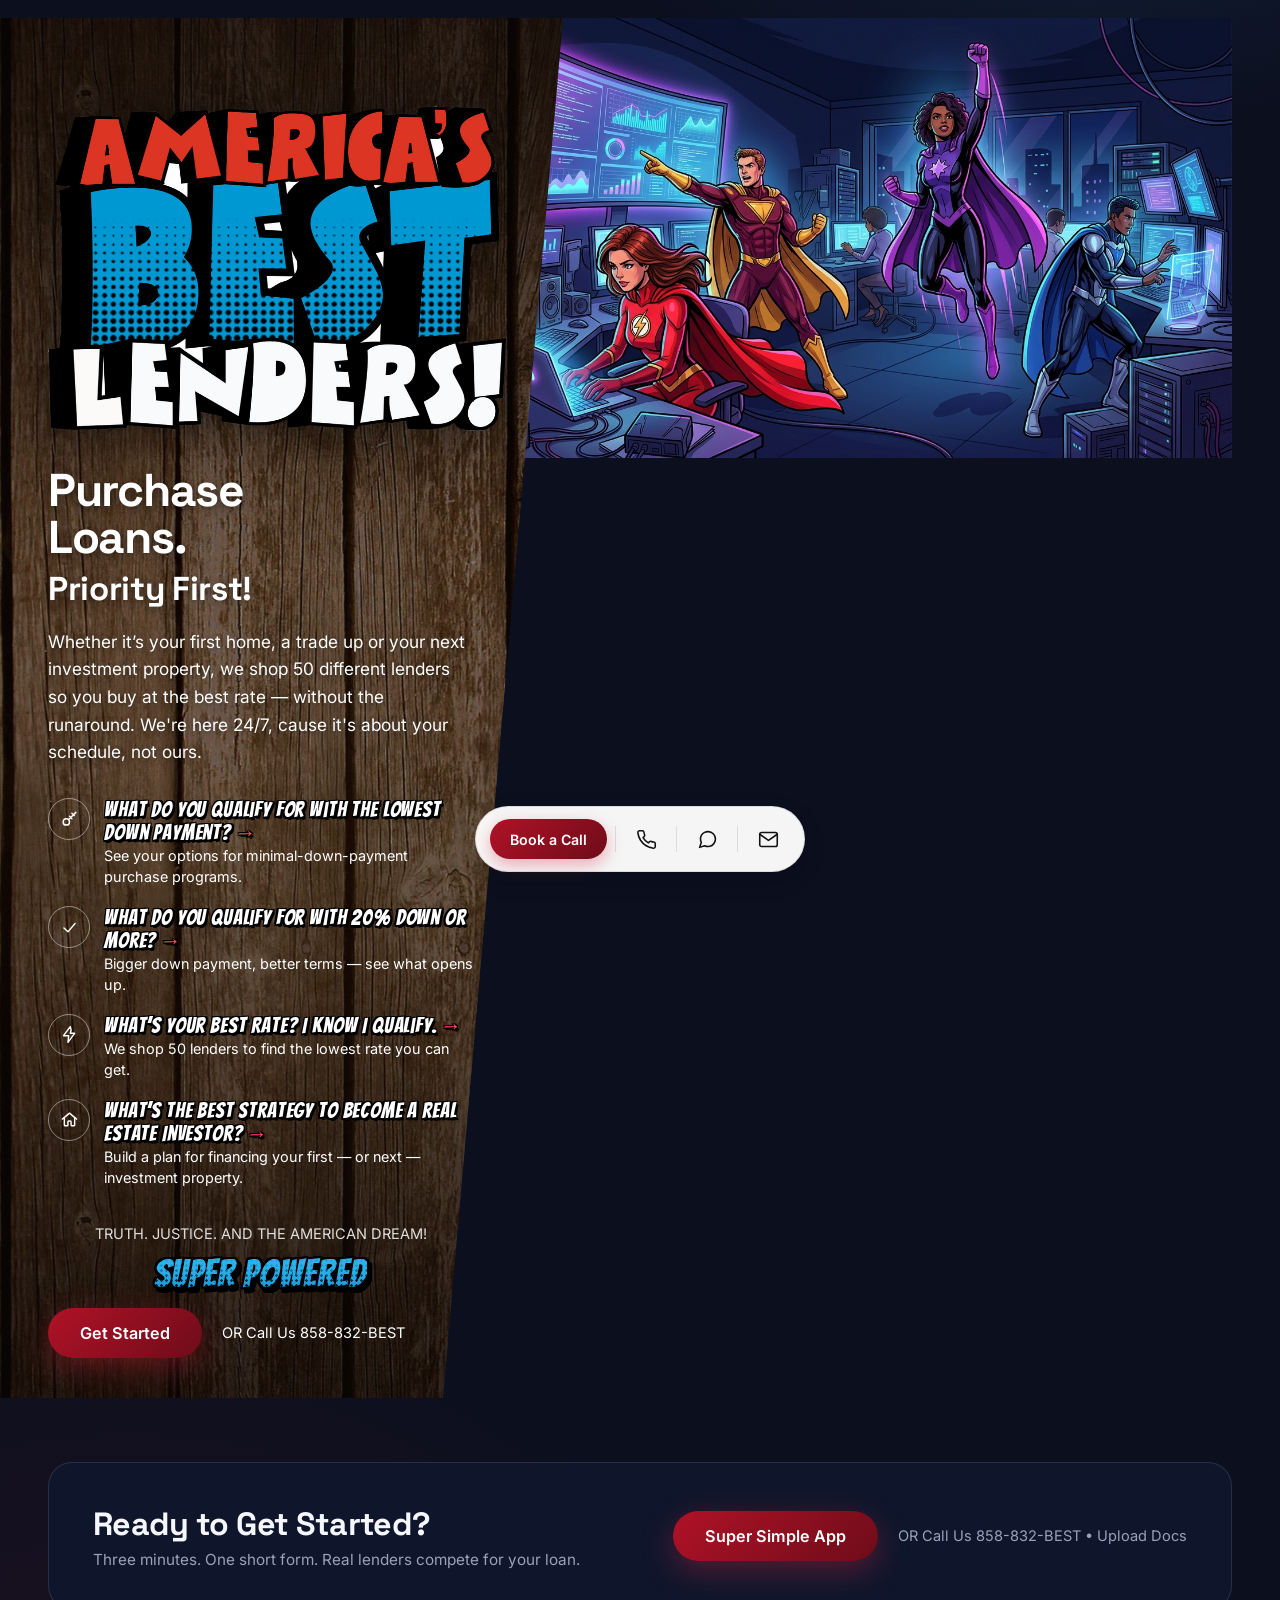
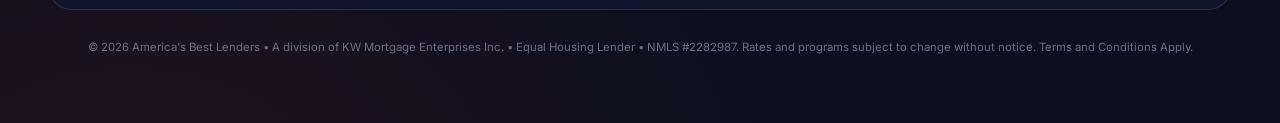
<file: purchase-loans.html>
<!DOCTYPE html>
<html lang="en">
<head>
<meta charset="UTF-8">
<meta name="viewport" content="width=device-width, initial-scale=1">
<title>Purchase Loans — America's Best Lenders</title>
<meta name="description" content="Buying a home or investment property? America's Best Lenders shops 50 lenders to find your best purchase loan rate. Apply in 3 minutes, no credit impact.">
<link rel="icon" type="image/png" href="assets/abl-favicon-64.png">
<link rel="apple-touch-icon" sizes="180x180" href="apple-touch-icon.png">
<link rel="icon" type="image/png" sizes="32x32" href="favicon-32.png">
<link rel="icon" type="image/png" sizes="192x192" href="icon-192.png">
<link rel="manifest" href="site.webmanifest">
<meta name="apple-mobile-web-app-title" content="ABL">
<meta name="apple-mobile-web-app-capable" content="yes">
<meta name="theme-color" content="#b01227">
<link rel="preconnect" href="https://fonts.googleapis.com">
<link rel="preconnect" href="https://fonts.gstatic.com" crossorigin>
<link href="https://fonts.googleapis.com/css2?family=Bangers&family=Space+Grotesk:wght@500;600;700&family=Inter:wght@400;500;600;700&display=swap" rel="stylesheet">
<link rel="stylesheet" href="floating-bar.css?v=3">
<style>
:root {
--bg-0: #0b0f1e;
--bg-1: #0f162c;
--ink: #f5f7fc;
--ink-dim: #98a2ba;
--red: #d7263d;
--red-bright: #ef3a50;
--blue: #4f8ef7;
--gradient: linear-gradient(90deg, var(--red), var(--blue));
}

* { box-sizing: border-box; }

html, body {
margin: 0;
padding: 0;
background: var(--bg-0);
color: var(--ink);
font-family: 'Inter', -apple-system, BlinkMacSystemFont, 'Segoe UI', Roboto, sans-serif;
-webkit-font-smoothing: antialiased;
}

body {
min-height: 100vh;
background:
radial-gradient(900px 500px at 85% -10%, rgba(79,142,247,.16), transparent 60%),
radial-gradient(90% 60% at 10% 110%, rgba(215,38,61,.12), transparent 60%),
var(--bg-0);
overflow-x: hidden;
}

.page { max-width: 1400px; margin: 0 auto; padding: 40px 48px 56px; }

/* ── Nav ─────────────────────────────── */
.page-nav {
display: flex;
justify-content: space-between;
align-items: center;
gap: 24px;
}
.brand { display: flex; align-items: center; gap: 14px; }
.abl-logo {
display: block; height: auto; max-height: 325px; width: auto; max-width: 460px;
margin-bottom: 10px;
filter: drop-shadow(0 8px 24px rgba(0,0,0,.55));
}
.brand-text { display: flex; flex-direction: column; gap: 2px; min-width: 0; }
.brand-title {
font-family: 'Space Grotesk', sans-serif; font-weight: 700;
font-size: 27px; letter-spacing: 0.015em; white-space: nowrap;
}
.brand-title .accent {
background: linear-gradient(90deg, var(--red-bright), var(--blue));
-webkit-background-clip: text; background-clip: text; color: transparent;
}
.brand-sub {
font-size: 9.8px; letter-spacing: 0.22em; color: var(--ink-dim);
font-weight: 600; white-space: nowrap;
}
.brand-super {
font-size: 11.5px; letter-spacing: 0.08em; font-weight: 700;
margin-top: 2px; white-space: nowrap;
background: linear-gradient(90deg, #4f8ef7, #9fc4ff);
-webkit-background-clip: text; background-clip: text; color: transparent;
}
.brand-guarantee-block {
text-align: center;
margin: 36px 0 0;
}
.brand-guarantee-block + .cta-row {
margin-top: 14px;
}
.brand-guarantee-block .brand-sub {
display: block;
white-space: normal;
}
.brand-guarantee-block .brand-super {
display: block;
font-size: 26px;
letter-spacing: 0.02em;
margin-top: 10px;
white-space: normal;
background: linear-gradient(90deg, #4a90d9, #071c40);
-webkit-background-clip: text; background-clip: text; color: transparent;
}
.nav-links { display: flex; gap: 28px; align-items: center; }
.nav-links a {
color: var(--ink-dim); font-size: 14.6px; text-decoration: none;
font-weight: 500; transition: color .15s ease;
}
.nav-links a:hover { color: var(--ink); }
.nav-links a.nav-cta { color: var(--ink); font-weight: 600; }

/* ── Hero (Wedge) ────────────────────── */
.hero {
display: grid;
grid-template-columns: minmax(320px, 395px) 1fr;
gap: 0;
min-height: 660px;
align-items: stretch;
padding-top: 0;
margin-top: -40px;
position: relative;
}
.hero-left {
background: #2b1d13 url('wood-bg.jpg') center/cover;
padding: 88px 90px 40px 48px;
margin-left: -48px;
margin-top: 0;
position: relative;
z-index: 2;
margin-right: -120px;
clip-path: polygon(0 0, 100% 0, calc(100% - 120px) 100%, 0% 100%);
display: flex;
flex-direction: column;
justify-content: center;
box-shadow: inset 0 0 0 2000px rgba(20, 12, 6, .38);
}
.hero-brand { margin-bottom: 26px; }
.hero-left h1 {
font-family: 'Space Grotesk', sans-serif;
font-size: clamp(38px, 4.6vw, 64.3px);
line-height: 1.05;
letter-spacing: -0.028em;
font-weight: 700;
margin: 0 0 20px;
}
.hero-left .usa-white { color: #ffffff; text-shadow: 0 2px 10px rgba(0,0,0,.45); }
.hero-left .lede { color: #ffffff; text-shadow: 0 1px 6px rgba(0,0,0,.4); }
.hero-left .feature strong { color: #ffffff; }
.hero-left .feature p { color: #ffffff; }
.hero-left .feature-icon { color: #ffffff; border-color: rgba(255, 255, 255, .45); }
.hero-left .cta-note { color: #ffffff; }
.hero-left .cta-note strong { color: #ffffff; }
.hero-left .brand-title { color: #ffffff; text-shadow: 0 2px 8px rgba(0,0,0,.4); }
.hero-left .brand-title .accent { background: none; -webkit-background-clip: initial; background-clip: initial; color: #ffffff; }
.hero-left .brand-sub { color: #ffffff; opacity: .85; }
.usa-red { color: #a10f22; }
.usa-white { color: var(--ink); }
.usa-blue { color: #1a4fb8; }
.lede {
font-size: 17.3px; color: var(--ink-dim); max-width: 560px;
line-height: 1.6; margin: 0;
}
.features { display: flex; flex-direction: column; gap: 18px; margin-top: 32px; }
.feature { display: flex; gap: 14px; align-items: flex-start; }
.feature-icon {
width: 42px; height: 42px; border-radius: 999px;
border: 1px solid rgba(215, 38, 61, .55);
display: grid; place-items: center; color: var(--ink);
flex: 0 0 auto;
}
.feature-icon svg {
width: 19px; height: 19px; stroke: currentColor; fill: none;
stroke-width: 1.8; stroke-linecap: round; stroke-linejoin: round;
}
.feature strong { font-size: 16.2px; font-weight: 600; }
.feature p { color: var(--ink-dim); font-size: 14.4px; margin: 2px 0 0; line-height: 1.45; }

.cta-row {
margin-top: 36px;
display: flex; align-items: center; gap: 20px; flex-wrap: wrap;
}
.cta-button {
background: linear-gradient(135deg, #b01227, #6e0c19);
color: #fff; padding: 15px 32px; border-radius: 999px;
font-weight: 600; text-decoration: none; font-size: 16.2px;
box-shadow: 0 10px 30px rgba(215, 38, 61, .35);
transition: transform .15s ease, filter .15s ease;
}
.cta-button:hover { filter: brightness(1.08); }
.cta-note { color: var(--ink-dim); font-size: 14.6px; }
.cta-note strong { color: var(--ink); }
.cta-note a { color: inherit; text-decoration: none; }

.hero-photo-frame {
clip-path: polygon(120px 0%, 100% 0%, 100% 100%, 0% 100%);
min-height: 660px;
display: flex;
overflow: hidden;
position: relative;
z-index: 1;
}
.hero-photo-frame img {
width: 100%; height: 100%; object-fit: cover;
object-position: center right; display: block;
}

/* ── Get started band ────────────────── */
.get-started {
margin-top: 64px;
background: var(--bg-1);
border: 1px solid rgba(152, 162, 186, .18);
border-radius: 24px;
padding: 40px 44px;
display: flex; align-items: center; justify-content: space-between;
gap: 24px; flex-wrap: wrap;
scroll-margin-top: 24px;
}
.get-started h2 {
font-family: 'Space Grotesk', sans-serif;
font-size: 32.2px; margin: 0 0 6px; letter-spacing: -0.02em;
}
.get-started p { margin: 0; color: var(--ink-dim); font-size: 15.3px; }
.get-started .cta-row { margin-top: 0; }

.legal {
margin-top: 28px;
color: rgba(152, 162, 186, .65);
font-size: 11.4px; line-height: 1.6; text-align: center;
}

/* ── Mobile ──────────────────────────── */
@media (max-width: 980px) {
.abl-logo { max-height: 210px; max-width: 300px; }
.page { padding: 20px 20px 28px; }
.nav-links { display: none; }
.hero {
grid-template-columns: 1fr;
min-height: auto;
gap: 32px;
padding-top: 28px;
}
.hero-left {
clip-path: none;
margin-right: 0;
margin-left: 0;
padding: 32px 28px;
border-radius: 24px;
box-shadow: 0 20px 50px rgba(0,0,0,.18);
}
.hero-left h1 { font-size: 42px; }
.hero-photo-frame { clip-path: none; min-height: 360px; border-radius: 24px; }
.get-started { padding: 24px 20px; flex-direction: column; align-items: flex-start; }
}

/* Comic superhero font on bullet headings */
.feature strong { font-family: 'Bangers', Impact, sans-serif; font-weight: 400; letter-spacing: 0.04em; font-size: 21px; line-height: 1.1; }
a.feature-link { color: inherit; text-decoration: none; border-radius: 12px; padding: 6px 8px; margin: -6px -8px; transition: background .15s ease; }
a.feature-link:hover, a.feature-link:focus-visible { background: rgba(255,255,255,.08); }
.feature-arrow { color: #ff4d5e; margin-left: 4px; }

/* Black comic outline on Bangers text */
.feature strong { text-shadow: -1.5px -1.5px 0 #000, 1.5px -1.5px 0 #000, -1.5px 1.5px 0 #000, 1.5px 1.5px 0 #000, 0 -1.5px 0 #000, 0 1.5px 0 #000, -1.5px 0 0 #000, 1.5px 0 0 #000, 2px 3px 0 #000; }
</style>
<link rel="canonical" href="https://americasbestlenders.com/purchase-loans/">
<meta property="og:type" content="website">
<meta property="og:site_name" content="America's Best Lenders">
<meta property="og:title" content="Purchase Loans — America's Best Lenders">
<meta property="og:description" content="Buying a home or investment property? America's Best Lenders shops 50 lenders to find your best purchase loan rate. Apply in 3 minutes, no credit impact.">
<meta property="og:url" content="https://americasbestlenders.com/purchase-loans/">
<meta property="og:image" content="https://americasbestlenders.com/logos/americas-best-lenders-logo.png">
<meta property="og:image:width" content="899">
<meta property="og:image:height" content="636">
<meta property="og:image:alt" content="America's Best Lenders logo">
<meta name="twitter:card" content="summary">
<meta name="twitter:title" content="Purchase Loans — America's Best Lenders">
<meta name="twitter:description" content="Buying a home or investment property? America's Best Lenders shops 50 lenders to find your best purchase loan rate. Apply in 3 minutes, no credit impact.">
<meta name="twitter:image" content="https://americasbestlenders.com/logos/americas-best-lenders-logo.png">
<script type="application/ld+json">
{
  "@context": "https://schema.org",
  "@type": "MortgageBroker",
  "name": "America's Best Lenders",
  "url": "https://americasbestlenders.com/",
  "logo": {
    "@type": "ImageObject",
    "url": "https://americasbestlenders.com/logos/americas-best-lenders-logo.png",
    "width": 1200,
    "height": 1200,
    "caption": "America's Best Lenders logo"
  },
  "image": "https://americasbestlenders.com/logos/americas-best-lenders-logo.png",
  "slogan": "Truth. Value. and American Dream.",
  "description": "America's Best Lenders shops a network of 50 lenders for HELOCs, purchase loans, cash-out refinance and Stated Income mortgages. Truth, Value and the American Dream.",
  "telephone": "+1-855-787-2378",
  "areaServed": {"@type": "Country", "name": "United States"},
  "address": {"@type": "PostalAddress", "addressLocality": "San Diego", "addressRegion": "CA", "addressCountry": "US"},
  "parentOrganization": {"@type": "Organization", "name": "KW Mortgage Enterprises Inc."},
  "identifier": "NMLS 2282987",
  "openingHoursSpecification": [{"@type": "OpeningHoursSpecification", "dayOfWeek": ["Monday","Tuesday","Wednesday","Thursday","Friday","Saturday","Sunday"], "opens": "00:00", "closes": "23:59"}]
}
</script>
<style id="h1-stack-fit">
.h1-stack{font-size:clamp(30px,3.6vw,46px)!important;line-height:1.02!important}
.h1-stack .line-4{display:inline-block;font-size:.72em;margin-top:.28em;letter-spacing:-.01em;white-space:nowrap}
@media(max-width:980px){.h1-stack{font-size:clamp(26px,7vw,40px)!important}.h1-stack .line-4{font-size:.68em;white-space:normal}}

/* Tagline matches "OR Call Us"; Super Powered matches logo BEST */
.brand-guarantee-block .brand-sub, .brand-sub { font-family: 'Inter', -apple-system, BlinkMacSystemFont, 'Segoe UI', Roboto, sans-serif; font-size: 14.6px; font-weight: 400; letter-spacing: normal; }
.brand-guarantee-block .brand-super, .brand-super { display: inline-block; font-family: 'Bangers', Impact, sans-serif; font-weight: 400; font-size: 38px; letter-spacing: .03em; color: transparent; -webkit-text-fill-color: transparent; text-shadow: none;
  background: linear-gradient(to bottom, #2bb4ee 0%, rgba(43,180,238,.85) 30%, rgba(43,180,238,0) 85%), radial-gradient(circle, #000 1.1px, transparent 1.5px) 0 0 / 5px 5px, linear-gradient(#2bb4ee, #1592d6);
  -webkit-background-clip: text; background-clip: text;
  filter: drop-shadow(2px 0 0 #000) drop-shadow(-2px 0 0 #000) drop-shadow(0 2px 0 #000) drop-shadow(0 -2px 0 #000) drop-shadow(3px 4px 0 #000); animation: none; }
</style>
</head>
<body>
<div class="page">

<nav class="page-nav">
<div class="nav-links" style="margin-left:auto;">
<a href="index.html#features">Loan Products</a>
</div>
</nav>

<section class="hero">
<div class="hero-left">
<a href="index.html" class="brand hero-brand" style="display:flex;align-items:center;gap:14px;text-decoration:none;color:inherit;">
<img class="abl-logo" src="logos/americas-best-lenders-logo.png" alt="America's Best Lenders logo - Truth, Value and the American Dream. Mortgage lender shopping for HELOCs, purchase loans, cash-out refinance and Stated Income loans in San Diego CA." width="400" height="400" fetchpriority="high">
</a>
<h1 class="h1-stack"><span class="usa-white">Purchase</span><br><span class="usa-white">Loans.</span><br><span class="usa-white line-4">Priority First!</span></h1>
<p class="lede">Whether it&rsquo;s your first home, a trade up or your next investment property, we shop 50 different lenders so you buy at the best rate &mdash; without the runaround. We're here 24/7, cause it's about your schedule, not ours.</p>

<div class="features" id="features">
<a class="feature feature-link" href="https://americasbestlenders.zite.so/purchase/low-down" target="_blank" rel="noopener">
<div class="feature-icon"><svg viewBox="0 0 24 24"><circle cx="8" cy="15" r="4"/><path d="M10.8 12.2 20 3m-5 1 3 3m-6 1 3 3"/></svg></div>
<div><strong>What Do You Qualify For With the Lowest Down Payment?<span class="feature-arrow">&rarr;</span></strong><p>See your options for minimal-down-payment purchase programs.</p></div>
</a>
<a class="feature feature-link" href="https://americasbestlenders.zite.so/purchase/20-down" target="_blank" rel="noopener">
<div class="feature-icon"><svg viewBox="0 0 24 24"><path d="M5 12.5 10 17.5 19 7"/></svg></div>
<div><strong>What Do You Qualify For With 20% Down or More?<span class="feature-arrow">&rarr;</span></strong><p>Bigger down payment, better terms &mdash; see what opens up.</p></div>
</a>
<a class="feature feature-link" href="https://americasbestlenders.zite.so/purchase/best-rate" target="_blank" rel="noopener">
<div class="feature-icon"><svg viewBox="0 0 24 24"><path d="M13 2 4.5 13.5H11l-1 8.5 8.5-11.5H13l1-4z"/></svg></div>
<div><strong>What&rsquo;s Your Best Rate? I Know I Qualify.<span class="feature-arrow">&rarr;</span></strong><p>We shop 50 lenders to find the lowest rate you can get.</p></div>
</a>
<a class="feature feature-link" href="https://americasbestlenders.zite.so/purchase/investor" target="_blank" rel="noopener">
<div class="feature-icon"><svg viewBox="0 0 24 24"><path d="M3 11.5 12 4l9 7.5"/><path d="M5.5 10v9a1 1 0 0 0 1 1H9a1 1 0 0 0 1-1v-4a1 1 0 0 1 1-1h2a1 1 0 0 1 1 1v4a1 1 0 0 0 1 1h2.5a1 1 0 0 0 1-1v-9"/></svg></div>
<div><strong>What&rsquo;s the Best Strategy to Become a Real Estate Investor?<span class="feature-arrow">&rarr;</span></strong><p>Build a plan for financing your first &mdash; or next &mdash; investment property.</p></div>
</a>
</div>

<div class="brand-guarantee-block">
<div class="brand-sub">TRUTH. JUSTICE. AND THE AMERICAN DREAM!</div>
<a href="guarantee.html" class="brand-super" style="text-decoration:none;">Super Powered</a>
</div>
<div class="cta-row">
<a class="cta-button" href="#get-started">Get Started</a>
<div class="cta-note">OR Call Us <a href="tel:+18588322378">858-832-BEST</a></div>
</div>
</div>

<div class="hero-photo">
<div class="hero-photo-frame">
<img src="assets/hero.jpg" alt="Mortgage superheroes at work">
</div>
</div>
</section>

<section class="get-started" id="get-started">
<div>
<h2>Ready to Get Started?</h2>
<p>Three minutes. One short form. Real lenders compete for your loan.</p>
</div>
<div class="cta-row">
<a class="cta-button track-click" href="https://americasbestlenders.zite.so" target="_blank" rel="noopener">Super Simple App</a>
<div class="cta-note">OR Call Us <a href="tel:+18588322378">858-832-BEST</a> &bull; <a href="https://americasbestlenders.zite.so/upload" target="_blank" rel="noopener">Upload Docs</a></div>
</div>
</section>

<p class="legal">&copy; 2026 America's Best Lenders &bull; A division of KW Mortgage Enterprises Inc. &bull; Equal Housing Lender &bull; NMLS #2282987. Rates and programs subject to change without notice. Terms and Conditions Apply.</p>

<nav class="footer-bar" role="navigation" aria-label="App actions">
<a class="footer-btn footer-btn-cta" aria-label="Book a Call" href="https://calendly.com/glenn-wilbor-birdrockfunding/30min" target="_blank" rel="noopener">Book a Call</a>
<div class="fb-divider"></div>
<a class="footer-btn" aria-label="Call" href="tel:+18588322378"><svg viewBox="0 0 24 24"><path d="M22 16.92v3a2 2 0 0 1-2.18 2 19.79 19.79 0 0 1-8.63-3.07 19.5 19.5 0 0 1-6-6 19.79 19.79 0 0 1-3.07-8.67A2 2 0 0 1 4.11 2h3a2 2 0 0 1 2 1.72c.127.96.361 1.903.7 2.81a2 2 0 0 1-.45 2.11L8.09 9.91a16 16 0 0 0 6 6l1.27-1.27a2 2 0 0 1 2.11-.45c.907.339 1.85.573 2.81.7A2 2 0 0 1 22 16.92z"/></svg></a>
<div class="fb-divider"></div>
<a class="footer-btn" aria-label="Text" href="sms:+18588322378"><svg viewBox="0 0 24 24"><path d="M21 11.5a8.38 8.38 0 0 1-.9 3.8 8.5 8.5 0 0 1-7.6 4.7 8.38 8.38 0 0 1-3.8-.9L3 21l1.9-5.7a8.38 8.38 0 0 1-.9-3.8 8.5 8.5 0 0 1 4.7-7.6 8.38 8.38 0 0 1 3.8-.9h.5a8.48 8.48 0 0 1 8 8v.5z"/></svg></a>
<div class="fb-divider"></div>
<a class="footer-btn" aria-label="Email" href="mailto:glenn.wilbor@birdrockfunding.com"><svg viewBox="0 0 24 24"><rect x="2" y="4" width="20" height="16" rx="2"/><path d="m22 6-10 7L2 6"/></svg></a>
</nav>
<script src="floating-bar.js?v=3"></script>

</body>
</html>
</file>
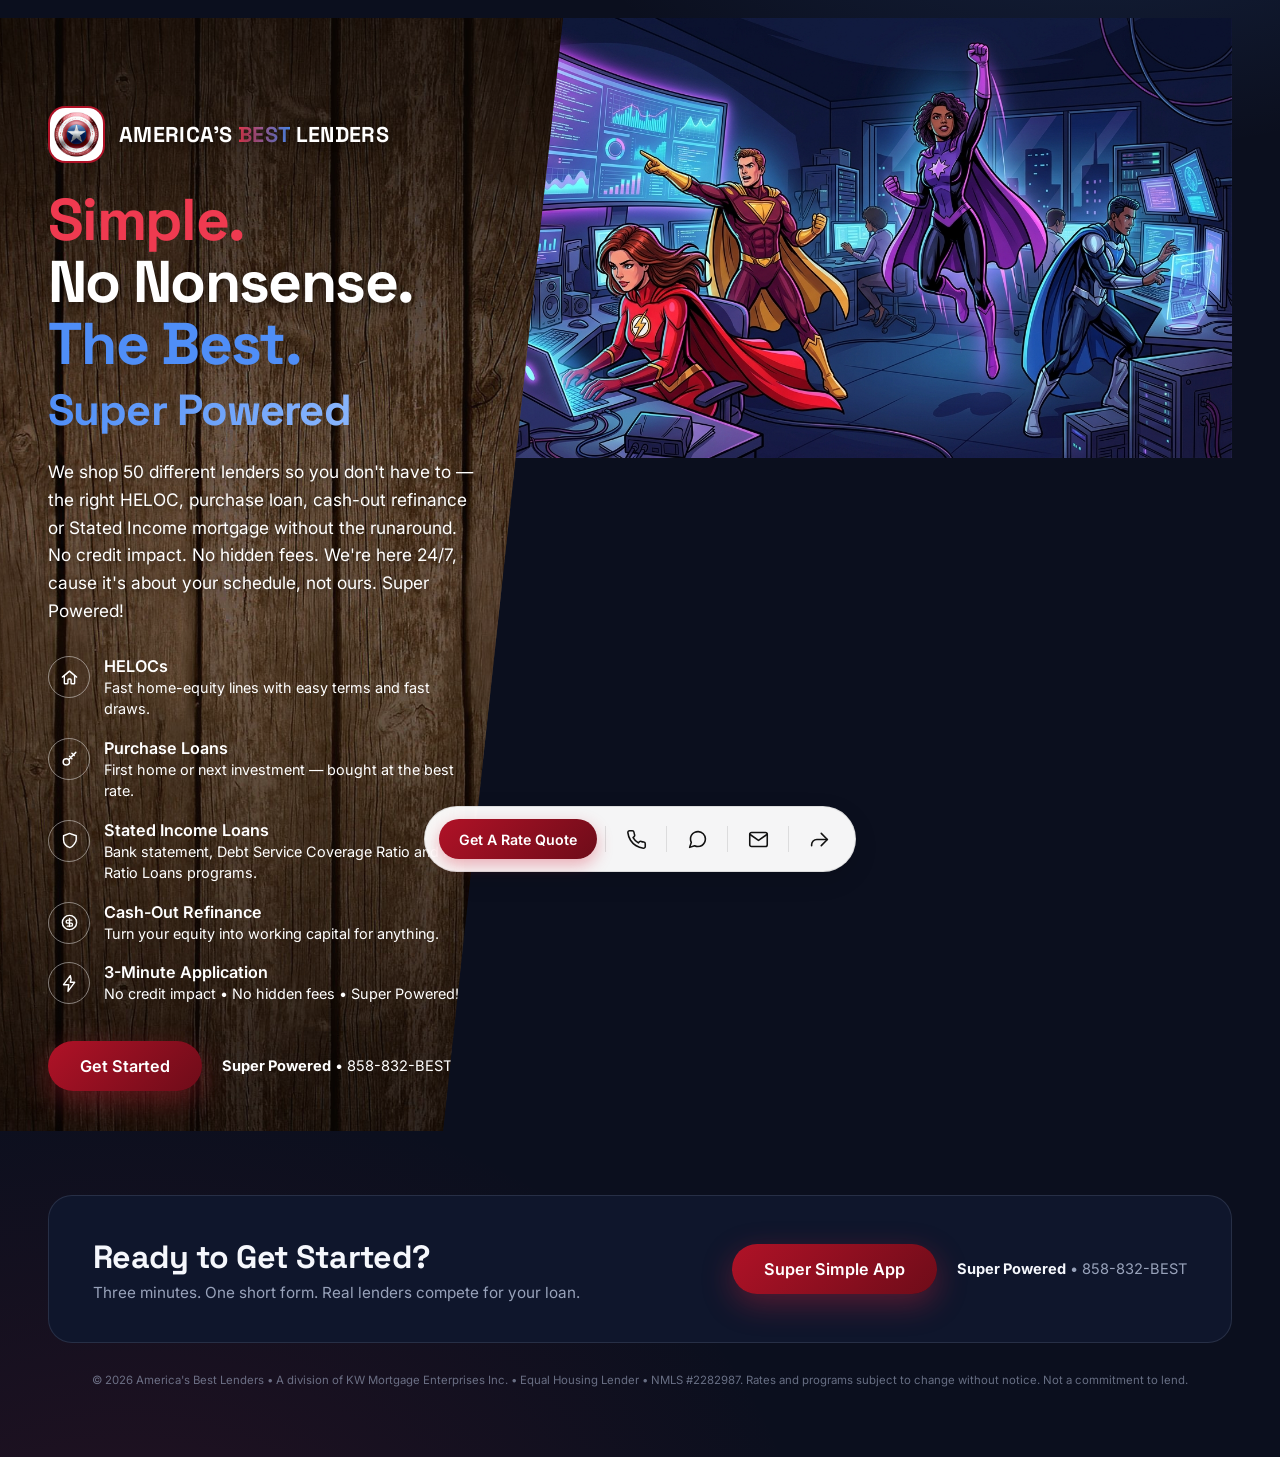
<file: temp-widget-check.html>
<!DOCTYPE html>
<html lang="en">
<head>
<meta charset="UTF-8">
<meta name="viewport" content="width=device-width, initial-scale=1">
<title>America's Best Lenders G�� Simple. No Nonsense. The Best.</title>
<meta name="description" content="America's Best Lenders shops a network of 50 lenders for HELOCs, purchase loans, cash-out refinance and Stated Income mortgages. Simple. No Nonsense. The Best.">
<link rel="icon" type="image/jpeg" href="assets/abl-shield.jpg">
<link rel="preconnect" href="https://fonts.googleapis.com">
<link rel="preconnect" href="https://fonts.gstatic.com" crossorigin>
<link href="https://fonts.googleapis.com/css2?family=Space+Grotesk:wght@500;600;700&family=Inter:wght@400;500;600;700&display=swap" rel="stylesheet">
<link rel="stylesheet" href="floating-bar.css?v=3">
<style>
:root {
--bg-0: #0b0f1e;
--bg-1: #0f162c;
--ink: #f5f7fc;
--ink-dim: #98a2ba;
--red: #d7263d;
--red-bright: #ef3a50;
--blue: #4f8ef7;
--gradient: linear-gradient(90deg, var(--red), var(--blue));
}

* { box-sizing: border-box; }

html, body {
margin: 0;
padding: 0;
background: var(--bg-0);
color: var(--ink);
font-family: 'Inter', -apple-system, BlinkMacSystemFont, 'Segoe UI', Roboto, sans-serif;
-webkit-font-smoothing: antialiased;
}

body {
min-height: 100vh;
background:
radial-gradient(900px 500px at 85% -10%, rgba(79,142,247,.16), transparent 60%),
radial-gradient(90% 60% at 10% 110%, rgba(215,38,61,.12), transparent 60%),
var(--bg-0);
overflow-x: hidden;
}

.page { max-width: 1400px; margin: 0 auto; padding: 40px 48px 56px; }

/* G��G�� Nav G��G��G��G��G��G��G��G��G��G��G��G��G��G��G��G��G��G��G��G��G��G��G��G��G��G��G��G��G��G��G�� */
.page-nav {
display: flex;
justify-content: space-between;
align-items: center;
gap: 24px;
}
.brand { display: flex; align-items: center; gap: 14px; }
.brand-mark {
width: 56.9px; height: 56.9px; border-radius: 17.3px;
background: #b01227;
padding: 2px; display: grid; place-items: center;
flex: 0 0 auto;
}
.brand-mark img {
width: 100%; height: 100%; border-radius: 15.3px; object-fit: cover;
display: block;
}
.brand-text { display: flex; flex-direction: column; gap: 2px; min-width: 0; }
.brand-title {
font-family: 'Space Grotesk', sans-serif; font-weight: 700;
font-size: 21.5px; letter-spacing: 0.015em; white-space: nowrap;
}
.brand-title .accent {
background: linear-gradient(90deg, var(--red-bright), var(--blue));
-webkit-background-clip: text; background-clip: text; color: transparent;
}
.brand-sub {
font-size: 9.8px; letter-spacing: 0.22em; color: var(--ink-dim);
font-weight: 600; white-space: nowrap;
}
.nav-links { display: flex; gap: 28px; align-items: center; }
.nav-links a {
color: var(--ink-dim); font-size: 14.6px; text-decoration: none;
font-weight: 500; transition: color .15s ease;
}
.nav-links a:hover { color: var(--ink); }
.nav-links a.nav-cta { color: var(--ink); font-weight: 600; }

/* G��G�� Hero (Wedge) G��G��G��G��G��G��G��G��G��G��G��G��G��G��G��G��G��G��G��G��G��G�� */
.hero {
display: grid;
grid-template-columns: minmax(320px, 395px) 1fr;
gap: 0;
min-height: 660px;
align-items: stretch;
padding-top: 0;
margin-top: -40px;
position: relative;
}
.hero-left {
background: #2b1d13 url('wood-bg.jpg') center/cover;
padding: 88px 90px 40px 48px;
margin-left: -48px;
margin-top: 0;
position: relative;
z-index: 2;
margin-right: -120px;
clip-path: polygon(0 0, 100% 0, calc(100% - 120px) 100%, 0% 100%);
display: flex;
flex-direction: column;
justify-content: center;
box-shadow: inset 0 0 0 2000px rgba(20, 12, 6, .38);
}
.hero-brand { margin-bottom: 26px; }
.hero-left h1 {
font-family: 'Space Grotesk', sans-serif;
font-size: clamp(38px, 4.6vw, 64.3px);
line-height: 1.05;
letter-spacing: -0.028em;
font-weight: 700;
margin: 0 0 8px;
}
.super-powered {
font-family: 'Space Grotesk', sans-serif;
font-size: clamp(28px, 3.4vw, 44px);
font-weight: 700;
letter-spacing: -0.02em;
margin: 0 0 20px;
background: linear-gradient(90deg, #4f8ef7, #9fc4ff);
-webkit-background-clip: text; background-clip: text; color: transparent;
}
.hero-left .usa-white { color: #ffffff; text-shadow: 0 2px 10px rgba(0,0,0,.45); }
.hero-left .lede { color: #ffffff; text-shadow: 0 1px 6px rgba(0,0,0,.4); }
.hero-left .feature strong { color: #ffffff; }
.hero-left .feature p { color: #ffffff; }
.hero-left .feature-icon { color: #ffffff; border-color: rgba(255, 255, 255, .45); }
.hero-left .cta-note { color: #ffffff; }
.hero-left .cta-note strong { color: #ffffff; }
.hero-left .brand-title { color: #ffffff; text-shadow: 0 2px 8px rgba(0,0,0,.4); }
.hero-left .brand-sub { color: #ffffff; opacity: .85; }
.usa-red { color: var(--red-bright); }
.usa-white { color: var(--ink); }
.usa-blue { color: var(--blue); }
.lede {
font-size: 17.3px; color: var(--ink-dim); max-width: 560px;
line-height: 1.6; margin: 0;
}
.features { display: flex; flex-direction: column; gap: 18px; margin-top: 32px; }
.feature { display: flex; gap: 14px; align-items: flex-start; }
.feature-icon {
width: 42px; height: 42px; border-radius: 999px;
border: 1px solid rgba(215, 38, 61, .55);
display: grid; place-items: center; color: var(--ink);
flex: 0 0 auto;
}
.feature-icon svg {
width: 19px; height: 19px; stroke: currentColor; fill: none;
stroke-width: 1.8; stroke-linecap: round; stroke-linejoin: round;
}
.feature strong { font-size: 16.2px; font-weight: 600; }
.feature p { color: var(--ink-dim); font-size: 14.4px; margin: 2px 0 0; line-height: 1.45; }

.cta-row {
margin-top: 36px;
display: flex; align-items: center; gap: 20px; flex-wrap: wrap;
}
.cta-button {
background: linear-gradient(135deg, #b01227, #6e0c19);
color: #fff; padding: 15px 32px; border-radius: 999px;
font-weight: 600; text-decoration: none; font-size: 16.2px;
box-shadow: 0 10px 30px rgba(215, 38, 61, .35);
transition: transform .15s ease, filter .15s ease;
}
.cta-button:hover { filter: brightness(1.08); }
.cta-note { color: var(--ink-dim); font-size: 14.6px; }
.cta-note strong { color: var(--ink); }
.cta-note a { color: inherit; text-decoration: none; }

.hero-photo-frame {
clip-path: polygon(120px 0%, 100% 0%, 100% 100%, 0% 100%);
min-height: 660px;
display: flex;
overflow: hidden;
position: relative;
z-index: 1;
}
.hero-photo-frame img {
width: 100%; height: 100%; object-fit: cover;
object-position: center right; display: block;
}

/* G��G�� Get started band G��G��G��G��G��G��G��G��G��G��G��G��G��G��G��G��G��G�� */
.get-started {
margin-top: 64px;
background: var(--bg-1);
border: 1px solid rgba(152, 162, 186, .18);
border-radius: 24px;
padding: 40px 44px;
display: flex; align-items: center; justify-content: space-between;
gap: 24px; flex-wrap: wrap;
scroll-margin-top: 24px;
}
.get-started h2 {
font-family: 'Space Grotesk', sans-serif;
font-size: 32.2px; margin: 0 0 6px; letter-spacing: -0.02em;
}
.get-started p { margin: 0; color: var(--ink-dim); font-size: 15.3px; }
.get-started .cta-row { margin-top: 0; }

.legal {
margin-top: 28px;
color: rgba(152, 162, 186, .65);
font-size: 11.4px; line-height: 1.6; text-align: center;
}

/* G��G�� Mobile G��G��G��G��G��G��G��G��G��G��G��G��G��G��G��G��G��G��G��G��G��G��G��G��G��G��G��G�� */
@media (max-width: 980px) {
.page { padding: 20px 20px 28px; }
.nav-links { display: none; }
.hero {
grid-template-columns: 1fr;
min-height: auto;
gap: 32px;
padding-top: 28px;
}
.hero-left {
clip-path: none;
margin-right: 0;
margin-left: 0;
padding: 32px 28px;
border-radius: 24px;
box-shadow: 0 20px 50px rgba(0,0,0,.18);
}
.hero-left h1 { font-size: 42px; }
.hero-photo-frame { clip-path: none; min-height: 360px; border-radius: 24px; }
.get-started { padding: 24px 20px; flex-direction: column; align-items: flex-start; }
}
</style>
</head>
<body>
<div class="page">

<nav class="page-nav">
<div class="nav-links" style="margin-left:auto;">
<a href="#features">Loan Products</a>
</div>
</nav>

<section class="hero">
<div class="hero-left">
<div class="brand hero-brand">
<div class="brand-mark"><img src="assets/abl-shield.jpg" alt="America's Best Lenders shield"></div>
<div class="brand-text">
<div class="brand-title">AMERICA&rsquo;S <span class="accent">BEST</span> LENDERS</div>
</div>
</div>
<h1><span class="usa-red">Simple.</span> <span class="usa-white">No&nbsp;Nonsense.</span><br><span class="usa-blue">The Best.</span></h1>
<div class="super-powered">Super Powered</div>
<p class="lede">We shop 50 different lenders so you don't have to &mdash; the right HELOC, purchase loan, cash-out refinance or Stated Income mortgage without the runaround. No credit impact. No hidden fees. We're here 24/7, cause it's about your schedule, not ours. Super Powered!</p>

<div class="features" id="features">
<a class="feature" href="heloc.html" style="text-decoration:none;color:inherit;">
<div class="feature-icon"><svg viewBox="0 0 24 24"><path d="M3 11.5 12 4l9 7.5"/><path d="M5.5 10v9a1 1 0 0 0 1 1H9a1 1 0 0 0 1-1v-4a1 1 0 0 1 1-1h2a1 1 0 0 1 1 1v4a1 1 0 0 0 1 1h2.5a1 1 0 0 0 1-1v-9"/></svg></div>
<div><strong>HELOCs</strong><p>Fast home-equity lines with easy terms and fast draws.</p></div>
</a>
<a class="feature" href="purchase-loans.html" style="text-decoration:none;color:inherit;">
<div class="feature-icon"><svg viewBox="0 0 24 24"><circle cx="8" cy="15" r="4"/><path d="M10.8 12.2 20 3m-5 1 3 3m-6 1 3 3"/></svg></div>
<div><strong>Purchase Loans</strong><p>First home or next investment &mdash; bought at the best rate.</p></div>
</a>
<a class="feature" href="non-qm-loans.html" style="text-decoration:none;color:inherit;">
<div class="feature-icon"><svg viewBox="0 0 24 24"><path d="M12 3 4.5 6v5c0 5 3.4 8.4 8 10 4.6-1.6 8-8 8-10V6L12 3z"/></svg></div>
<div><strong>Stated Income Loans</strong><p>Bank statement, Debt Service Coverage Ratio and No Ratio Loans programs.</p></div>
</a>
<a class="feature" href="cash-out-refinance.html" style="text-decoration:none;color:inherit;">
<div class="feature-icon"><svg viewBox="0 0 24 24"><circle cx="12" cy="12" r="9"/><path d="M12 7v10m2.8-8H9.7a1.9 1.9 0 0 0 0 3.8h4.2a1.9 1.9 0 0 1 0 3.8H9.2"/></svg></div>
<div><strong>Cash-Out Refinance</strong><p>Turn your equity into working capital for anything.</p></div>
</a>
<div class="feature">
<div class="feature-icon"><svg viewBox="0 0 24 24"><path d="M13 2 4.5 13.5H11l-1 8.5 8.5-11.5H13l1-4z"/></svg></div>
<div><strong>3-Minute Application</strong><p>No credit impact &bull; No hidden fees &bull; Super Powered!</p></div>
</div>
</div>

<div class="cta-row">
<a class="cta-button" href="#get-started">Get Started</a>
<div class="cta-note"><strong>Super Powered</strong> &bull; <a href="tel:+18588322378">858-832-BEST</a></div>
</div>
</div>

<div class="hero-photo">
<div class="hero-photo-frame">
<img src="assets/hero.jpg" alt="Mortgage superheroes at work">
</div>
</div>
</section>

<section class="get-started" id="get-started">
<div>
<h2>Ready to Get Started?</h2>
<p>Three minutes. One short form. Real lenders compete for your loan.</p>
</div>
<div class="cta-row">
<a class="cta-button track-click" href="https://form.jotform.com/262546961001150" target="_blank" rel="noopener">Super Simple App</a>
<div class="cta-note"><strong>Super Powered</strong> &bull; <a href="tel:+18588322378">858-832-BEST</a></div>
</div>
</section>

<p class="legal">&copy; 2026 America's Best Lenders &bull; A division of KW Mortgage Enterprises Inc. &bull; Equal Housing Lender &bull; NMLS #2282987. Rates and programs subject to change without notice. Not a commitment to lend.</p>

<nav class="footer-bar" role="navigation" aria-label="App actions">
<a class="footer-btn footer-btn-cta" aria-label="Get a Rate Quote" href="https://form.jotform.com/262546961001150" target="_blank" rel="noopener">Get A Rate Quote</a>
<div class="fb-divider"></div>
<a class="footer-btn" aria-label="Call" href="tel:+18588322378"><svg viewBox="0 0 24 24"><path d="M22 16.92v3a2 2 0 0 1-2.18 2 19.79 19.79 0 0 1-8.63-3.07 19.5 19.5 0 0 1-6-6 19.79 19.79 0 0 1-3.07-8.67A2 2 0 0 1 4.11 2h3a2 2 0 0 1 2 1.72c.127.96.361 1.903.7 2.81a2 2 0 0 1-.45 2.11L8.09 9.91a16 16 0 0 0 6 6l1.27-1.27a2 2 0 0 1 2.11-.45c.907.339 1.85.573 2.81.7A2 2 0 0 1 22 16.92z"/></svg></a>
<div class="fb-divider"></div>
<a class="footer-btn" aria-label="Text" href="sms:+18588322378"><svg viewBox="0 0 24 24"><path d="M21 11.5a8.38 8.38 0 0 1-.9 3.8 8.5 8.5 0 0 1-7.6 4.7 8.38 8.38 0 0 1-3.8-.9L3 21l1.9-5.7a8.38 8.38 0 0 1-.9-3.8 8.5 8.5 0 0 1 4.7-7.6 8.38 8.38 0 0 1 3.8-.9h.5a8.48 8.48 0 0 1 8 8v.5z"/></svg></a>
<div class="fb-divider"></div>
<a class="footer-btn" aria-label="Email" href="mailto:glenn.wilbor@birdrockfunding.com"><svg viewBox="0 0 24 24"><rect x="2" y="4" width="20" height="16" rx="2"/><path d="m22 6-10 7L2 6"/></svg></a>
<div class="fb-divider"></div>
<button class="footer-btn" data-share="1" aria-label="Share"><svg viewBox="0 0 24 24"><path d="M14 5 21 12 14 19"/><path d="M21 12H9a6 6 0 0 0-6 6v1"/></svg></button>
</nav>
<script src="floating-bar.js?v=3"></script>

  <script>
  window.chatwootSettings = {
    launcherTitle: "Chat with Buddy",
    position: 'right',
    locale: 'en',
    darkMode: 'dark',
    type: 'standard'
  };
  (function(d,t) {
    var BASE_URL="https://app.chatwoot.com";
    var g=d.createElement(t),s=d.getElementsByTagName(t)[0];
    g.src=BASE_URL+"/packs/js/sdk.js";
    g.async = true;
    s.parentNode.insertBefore(g,s);
    g.onload=function(){
      window.chatwootSDK.run({
        websiteToken: '4bAXzTu3uVYbiDebQqBAkNG9',
        baseUrl: BASE_URL
      });
      var st = document.createElement('style');
      st.textContent = '#chatwoot_widget_launcher, .woot-widget-bubble, .chatwoot-launcher, ' +
        '.woot-widget-bubble-icon { background: linear-gradient(90deg, #d7263d, #4f8ef7) !important; border-radius: 14px; }';
      document.head.appendChild(st);
    }
  })(document,"script");
</script>
</body>
</html>
</file>
<file: floating-bar.css>
/* Floating pill footer bar — app-style persistent actions (Glenn 9/3)
Same pattern as his reference (centered pill, icon buttons, dividers). Styles the America's Best Lenders light theme (active = hero red). */
:root{
--fb-bg: rgba(255,255,255,.96);
--fb-border: rgba(0,0,0,.10);
--fb-icon: #111111;
--fb-muted: #9a9a9a;
--fb-shadow:0 8px 24px rgba(0,0,0,.12), 0 2px 6px rgba(0,0,0,.06);
}
@media (prefers-color-scheme: dark){
:root:not([data-theme="light"]){
--fb-bg: rgba(22,22,22,.92);
--fb-border: rgba(255,255,255,.10);
--fb-icon: #f5f5f5;
--fb-shadow:0 8px 24px rgba(0,0,0,.5), 0 2px 6px rgba(0,0,0,.3);
}
}
:root[data-theme="dark"]{
--fb-bg: rgba(22,22,22,.92);
--fb-border: rgba(255,255,255,.10);
--fb-icon: #f5f5f5;
--fb-shadow:0 8px 24px rgba(0,0,0,.5), 0 2px 6px rgba(0,0,0,.3);
}

.footer-bar{
position:fixed;
left:50%;
bottom:28px;
transform:translateX(-50%);
display:flex;
align-items:center;
gap:6px;
padding:10px 14px;
background:var(--fb-bg);
border:1px solid var(--fb-border);
border-radius:999px;
box-shadow:var(--fb-shadow);
z-index:9998;
max-width:calc(100vw - 24px);
box-sizing:border-box;
}
.footer-btn{
display:flex;
align-items:center;
justify-content:center;
width:44px;
height:44px;
border-radius:999px;
background:transparent;
border:none;
cursor:pointer;
color:var(--fb-icon);
transition:background .15s ease, transform .15s ease;
text-decoration:none;
}
.footer-btn:hover:not(.active){
background:rgba(0,0,0,.06);
transform:translateY(-1px);
}
.footer-btn:active{
transform:translateY(0);
}
.footer-btn.active{
background:#DC143C;
color:#fff;
}
.footer-btn svg{
width:21px;
height:21px;
stroke:currentColor;
fill:none;
stroke-width:1.8;
stroke-linecap:round;
stroke-linejoin:round;
}
.footer-btn-cta{
width:auto;
height:40px;
padding:0 20px;
border-radius:999px;
background:linear-gradient(135deg, #b01227, #6e0c19);
color:#fff;
font-size:14.2px;
font-weight:600;
white-space:nowrap;
box-shadow:0 6px 16px rgba(215,38,61,.35);
}
.footer-btn-cta:hover{
background:linear-gradient(135deg, #b01227, #6e0c19);
filter:brightness(1.08);
transform:translateY(-1px);
}
.footer-btn-cta.active{
background:linear-gradient(135deg, #b01227, #6e0c19);
color:#fff;
}
.fb-divider{
width:1px;
height:26px;
background:var(--fb-border);
margin:0 2px;
}
@media (max-width: 480px){
.footer-bar{ bottom:18px; padding:8px 8px; gap:3px; max-width:calc(100vw - 16px); }
.footer-btn{ width:38px; height:38px; flex:0 0 auto; }
.footer-btn svg{ width:18px; height:18px; }
.footer-btn-cta{ padding:0 12px; font-size:12px; height:34px; }
.fb-divider{ margin:0 1px; height:22px; }
}
@media (max-width: 380px){
.footer-bar{ padding:6px 6px; gap:2px; }
.footer-btn{ width:34px; height:34px; }
.footer-btn svg{ width:16px; height:16px; }
.footer-btn-cta{ padding:0 9px; font-size:10.8px; height:32px; }
.fb-divider{ display:none; }
}
</file>
